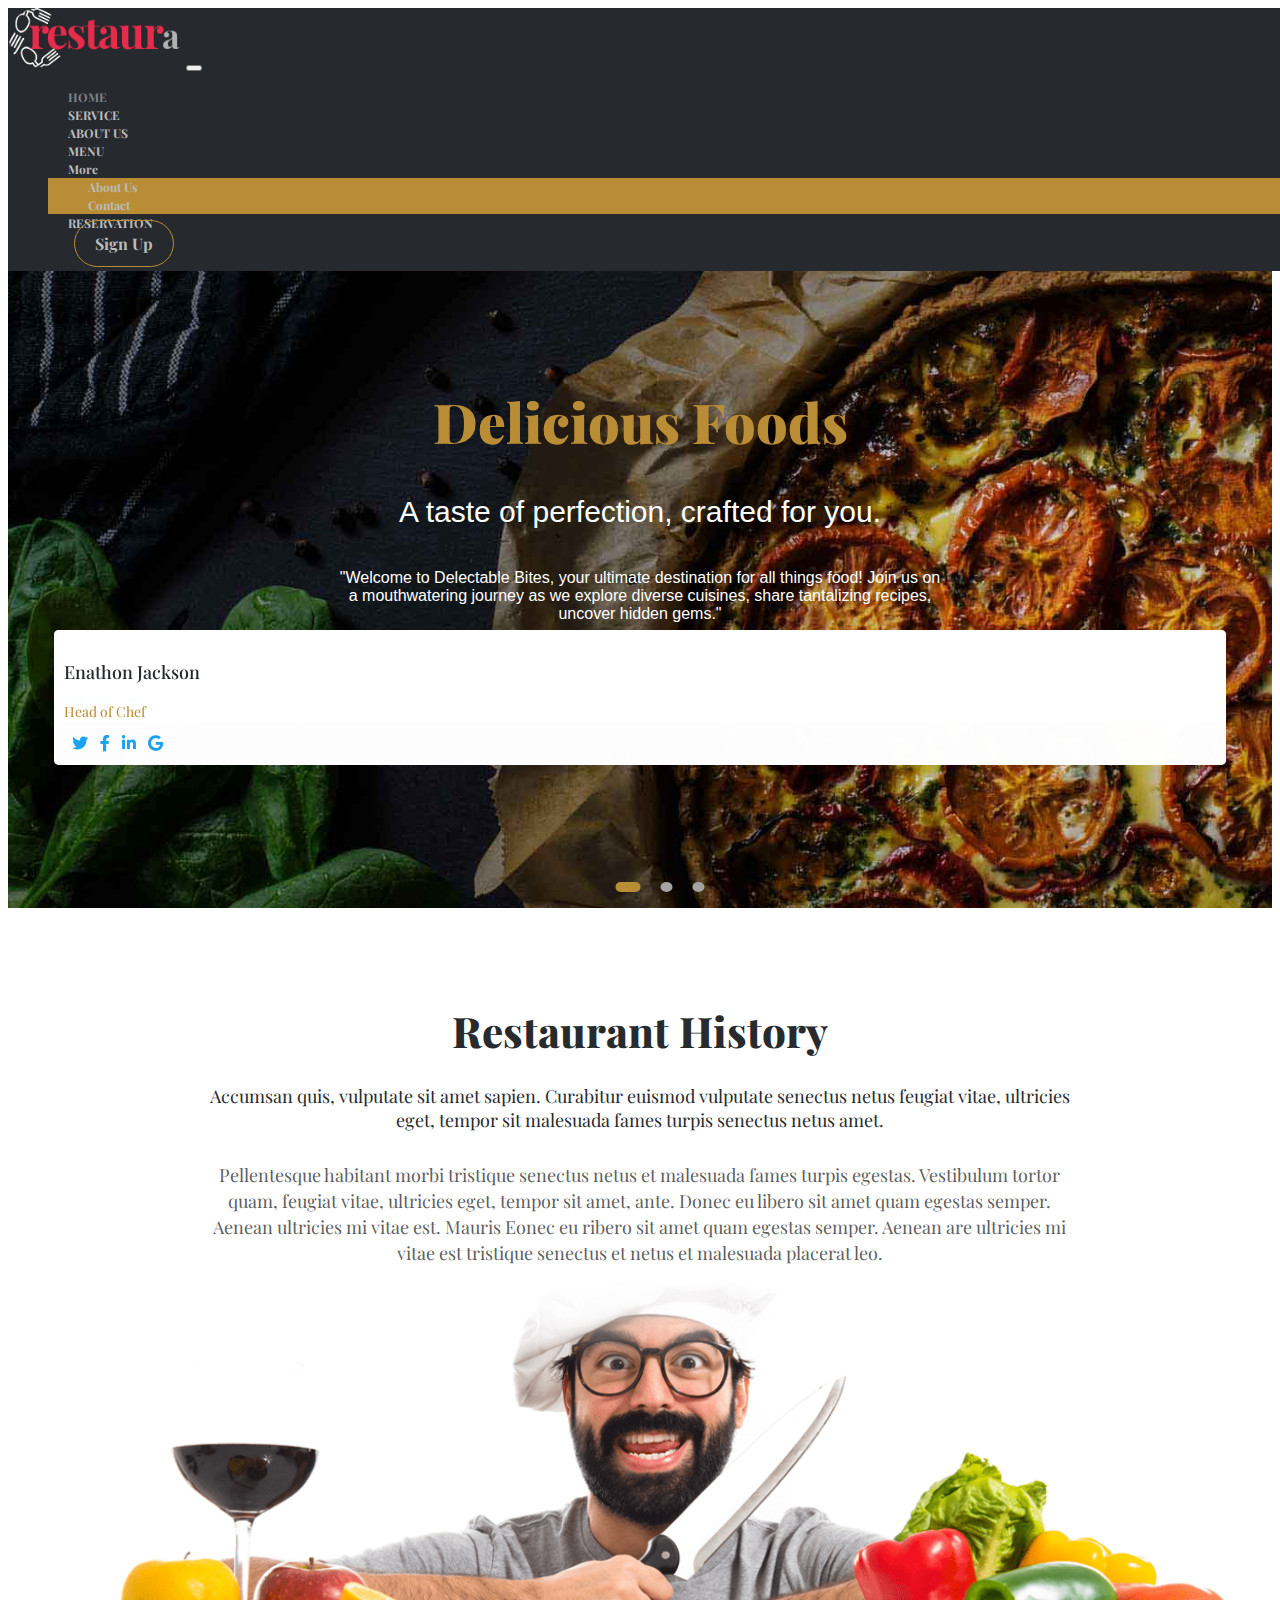
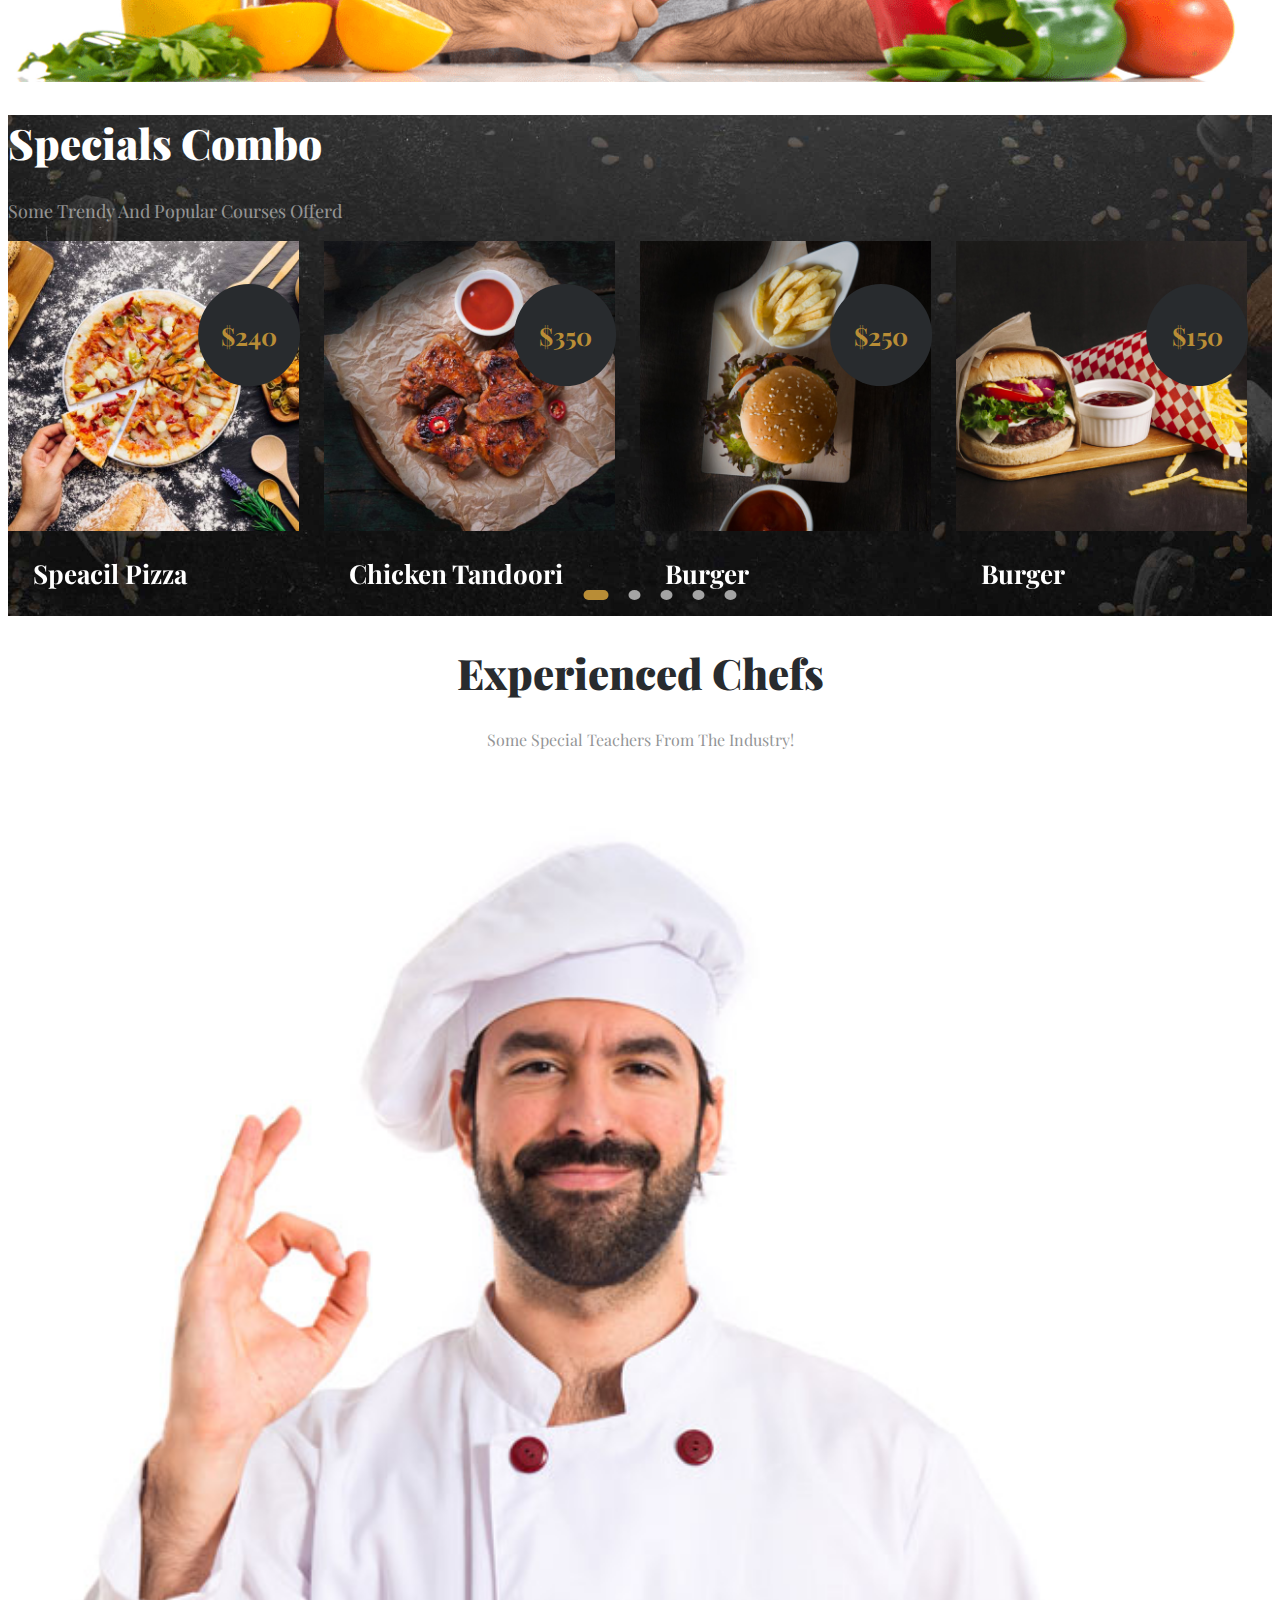
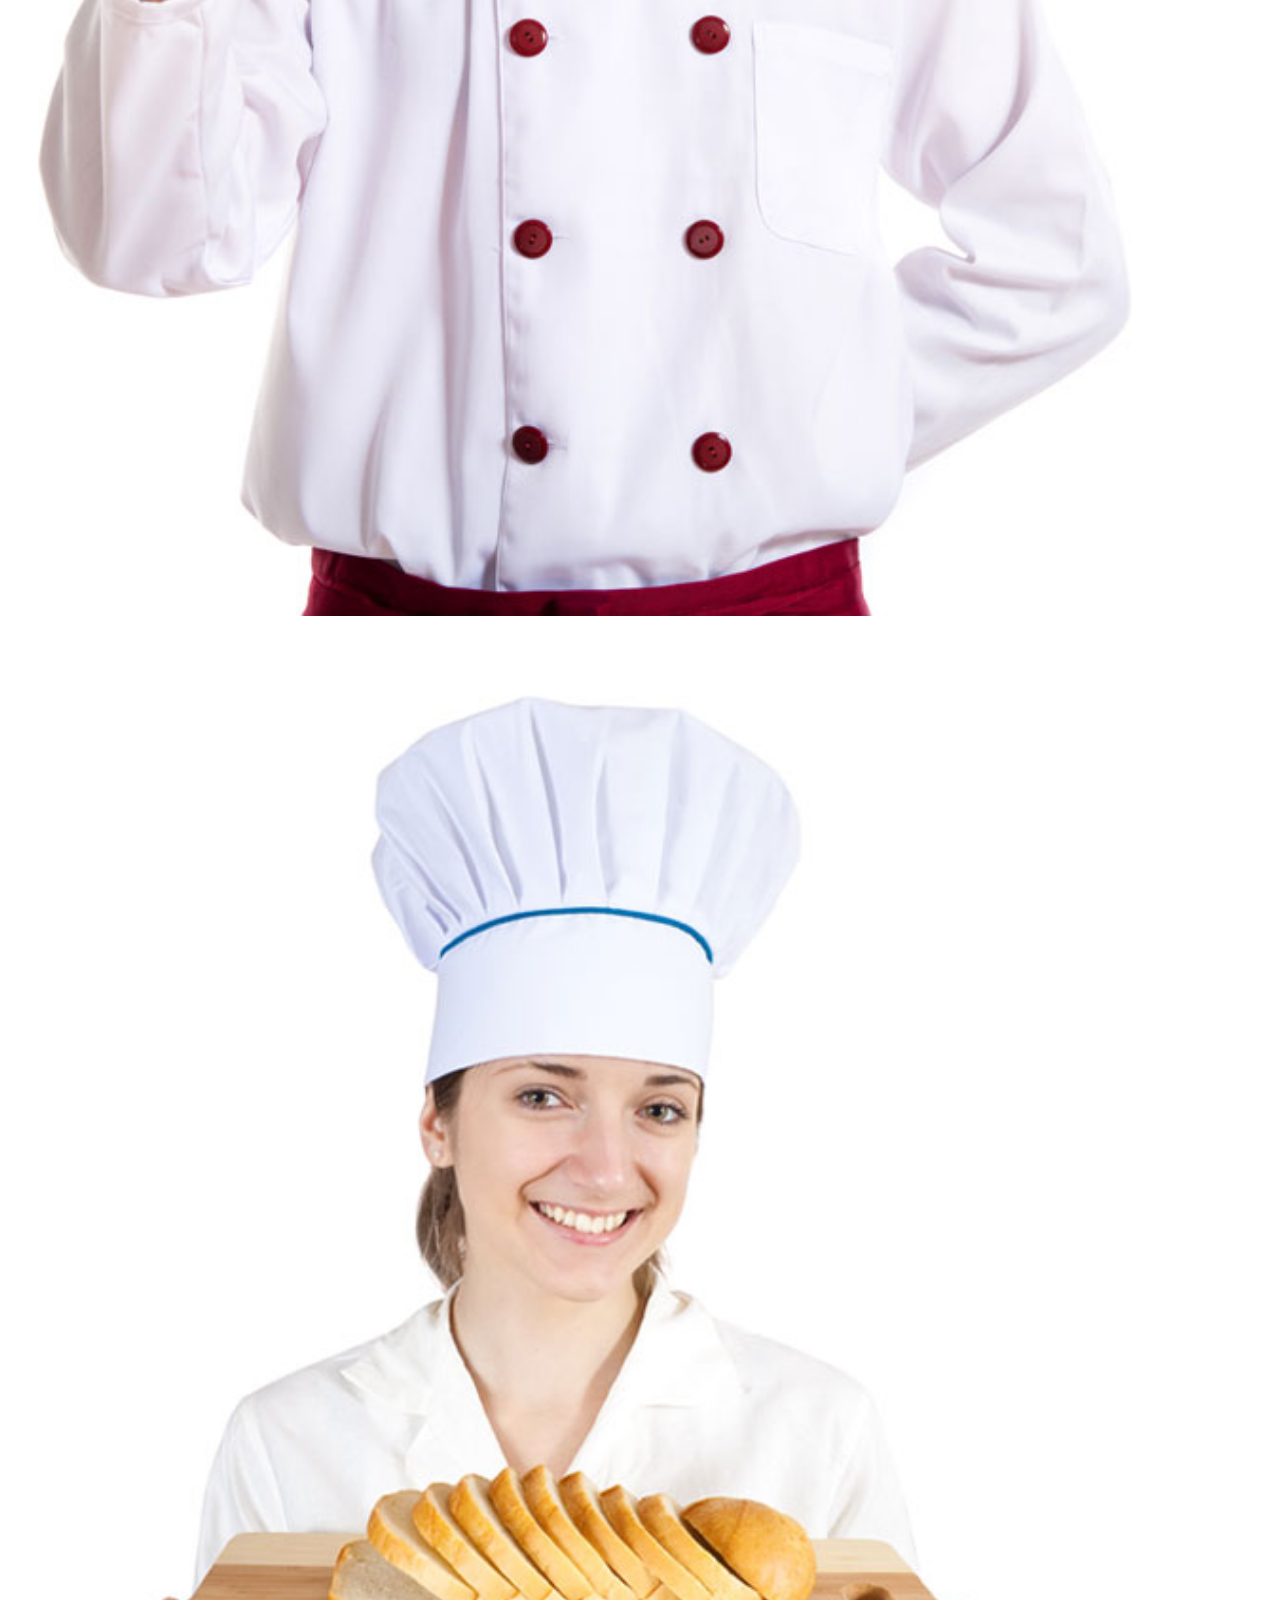
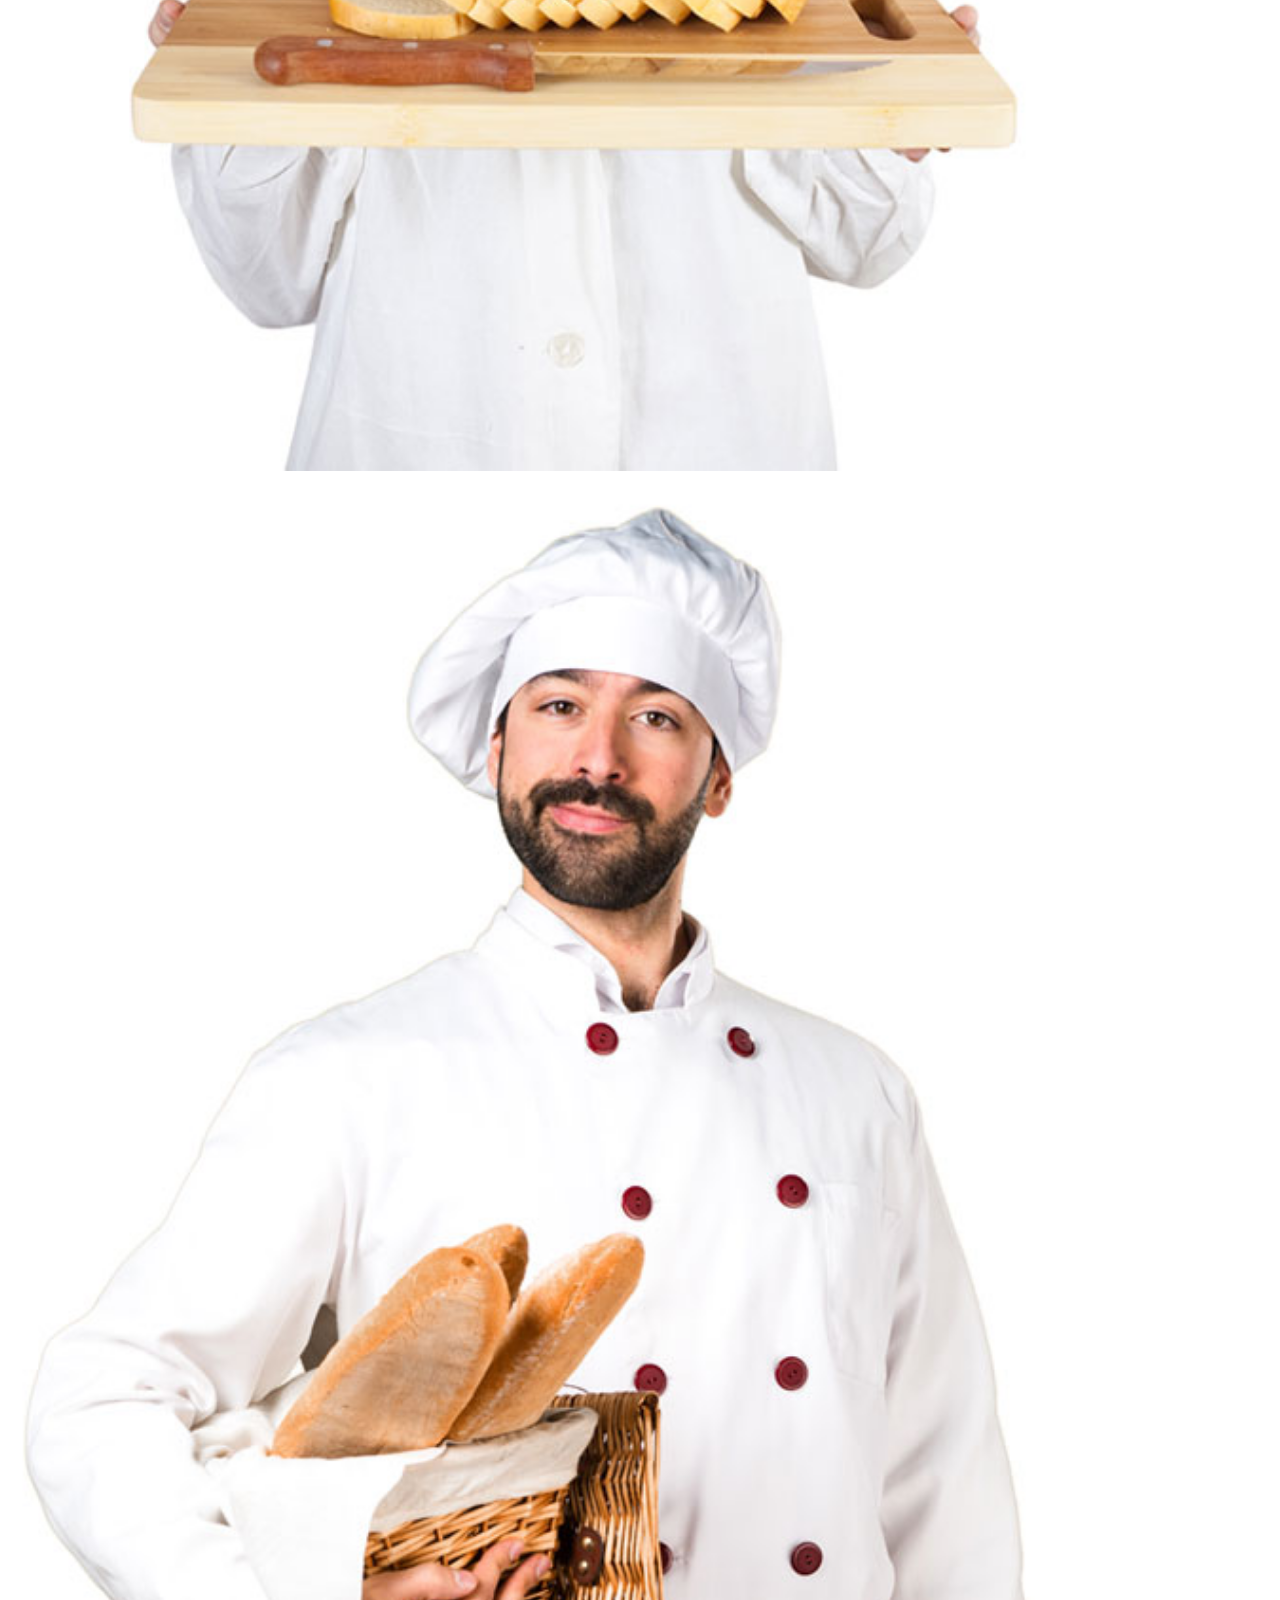
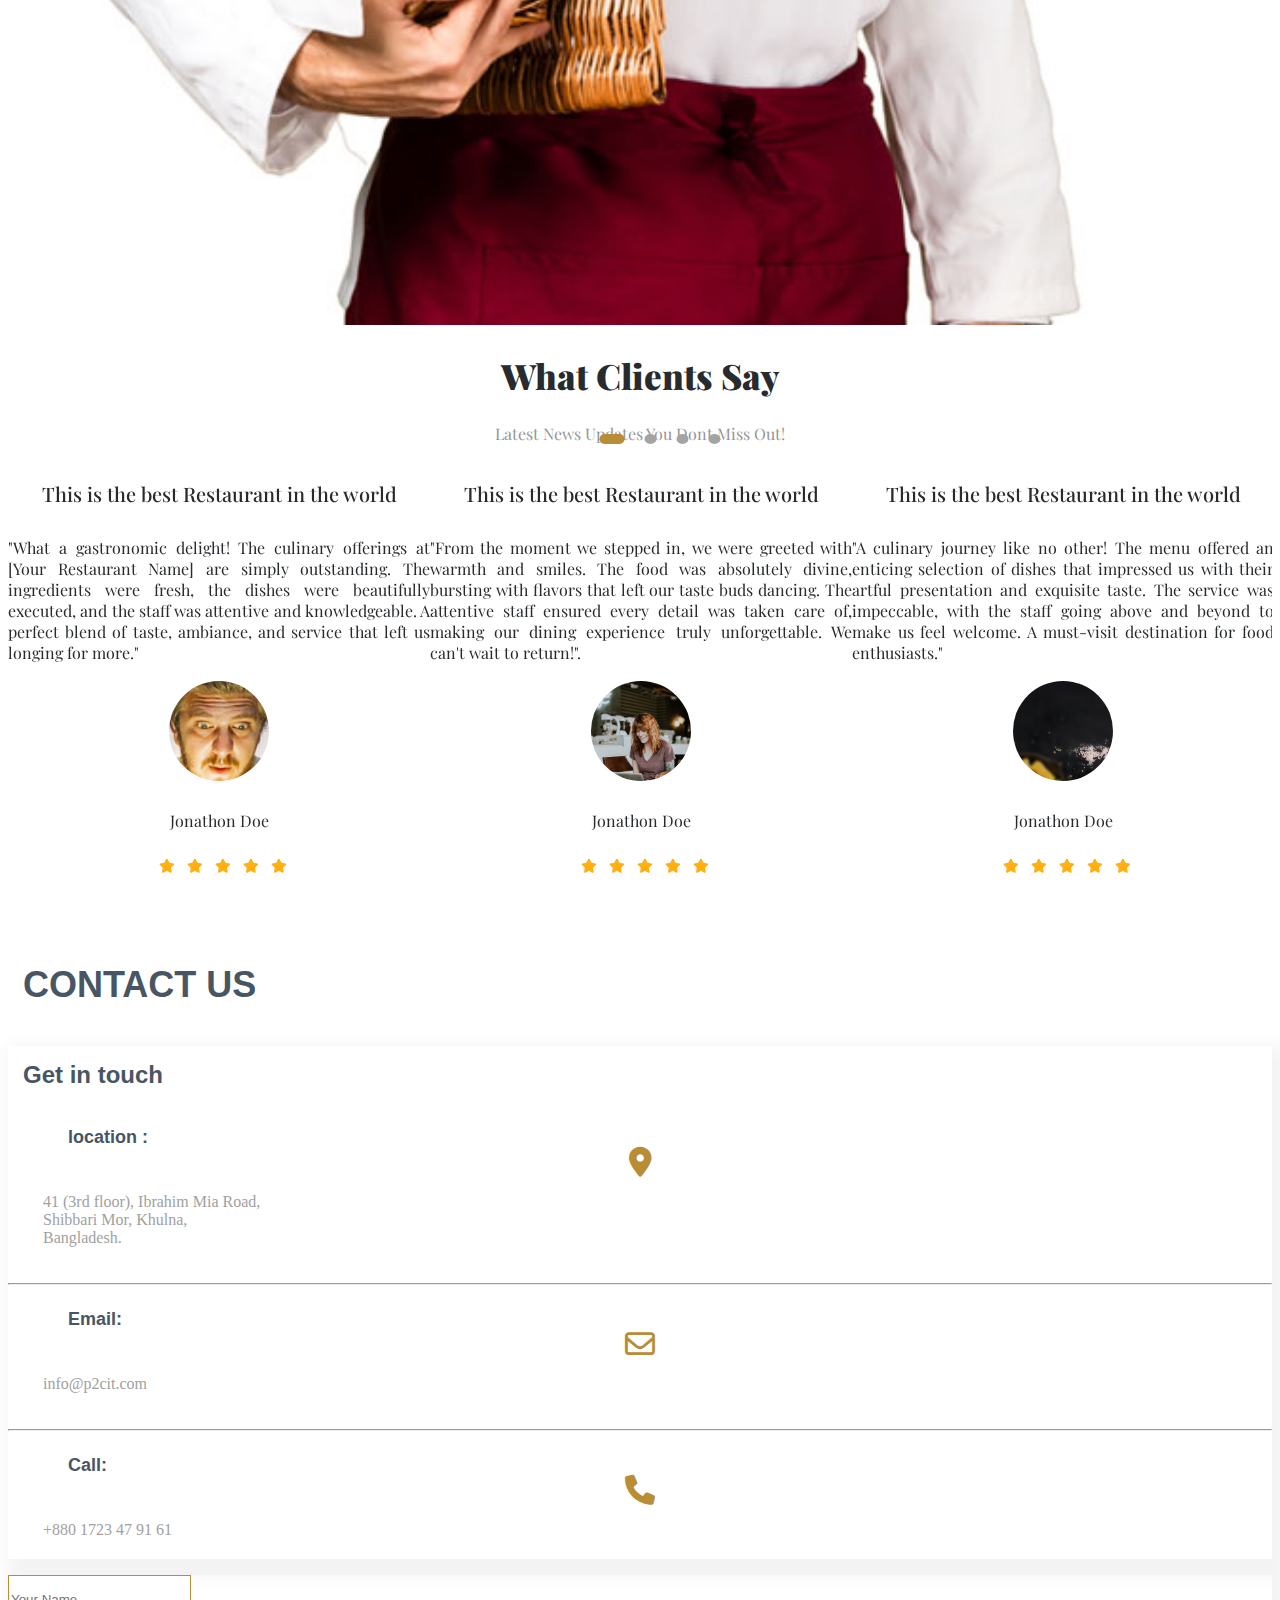
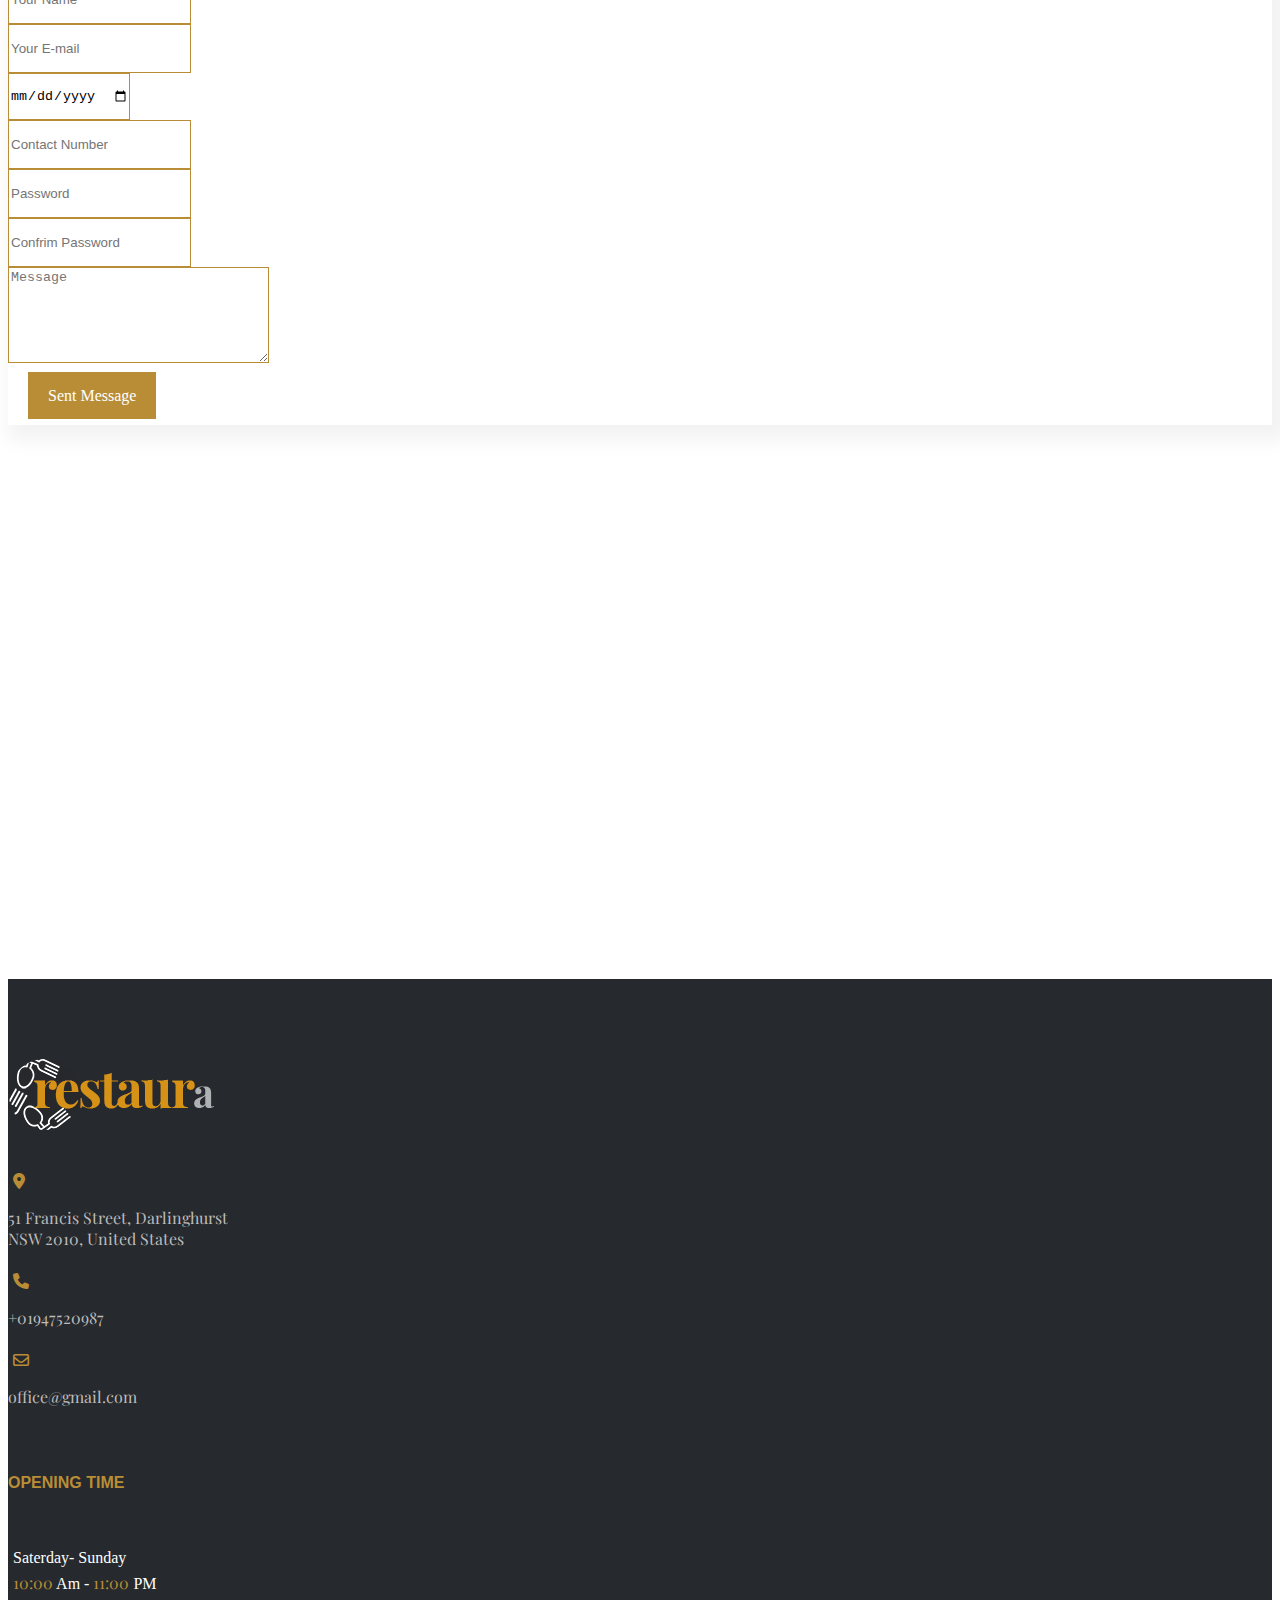
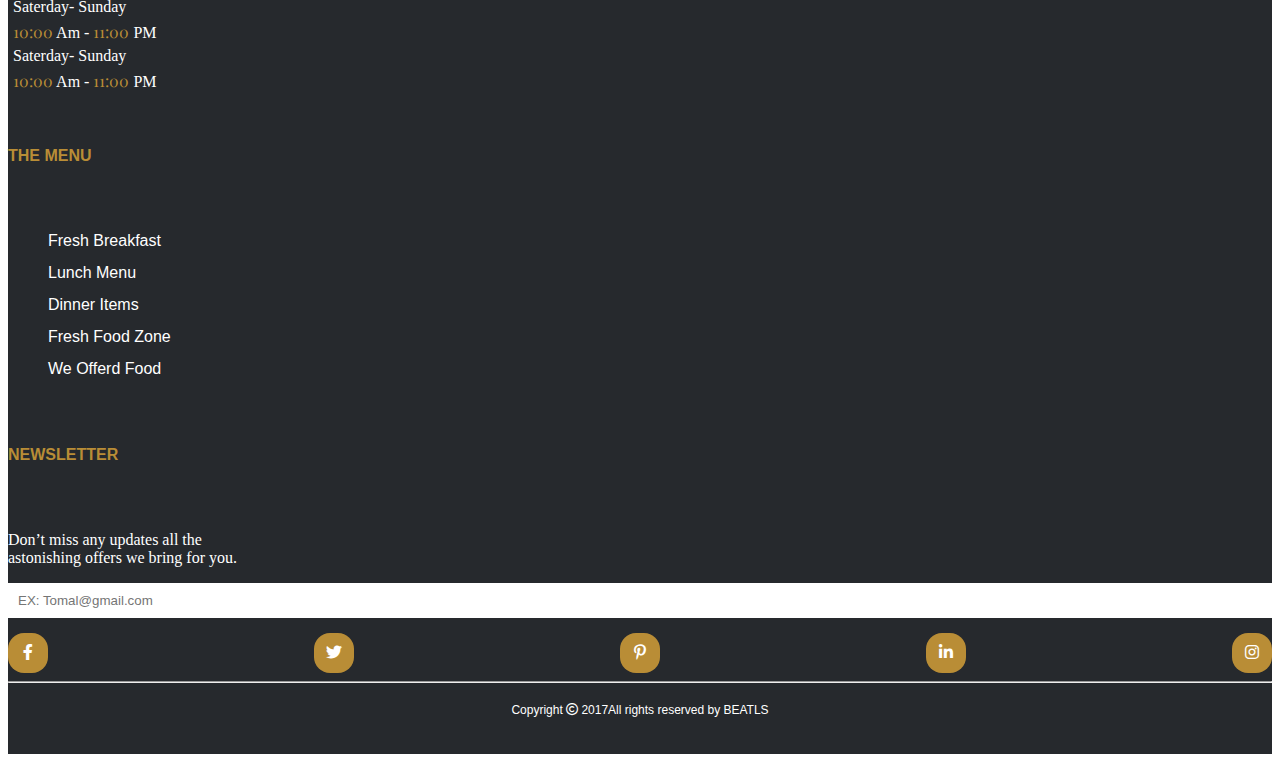
<file: index.html>
<!doctype html>
<html lang="en">
  <head>
    <meta charset="utf-8">
    <meta name="viewport" content="width=device-width, initial-scale=1">
    <title>Home</title>
    <link href="https://cdn.jsdelivr.net/npm/bootstrap@5.3.0-alpha2/dist/css/bootstrap.min.css" rel="stylesheet" integrity="sha384-aFq/bzH65dt+w6FI2ooMVUpc+21e0SRygnTpmBvdBgSdnuTN7QbdgL+OapgHtvPp" crossorigin="anonymous">
    <link rel="stylesheet" type="text/css" href="css/style.css">
	  <link rel="stylesheet" type="text/css" href="css/all.min.css">
	  <link rel="stylesheet" type="text/css" href="css/slick.css">
    <link rel="stylesheet" href="./css/responsive.css">
    <link rel="preconnect" href="https://fonts.googleapis.com">
    <link rel="preconnect" href="https://fonts.gstatic.com" crossorigin>
    <link href="https://fonts.googleapis.com/css2?family=Playfair+Display:ital,wght@0,400;0,500;0,600;0,700;0,800;0,900;1,400;1,500;1,600;1,700;1,800;1,900&display=swap" rel="stylesheet">

  </head>
  <body>
                 
 <!------------------header part Start------------------>
 <section class="header" id="header">
  <nav class="navbar navbar-expand-lg">
    <div class="container">
      <a class="navbar-brand" href="index.html"><img src="images/logo.png" alt="navelogo"></a>
      <button class="navbar-toggler" type="button" data-bs-toggle="collapse" data-bs-target="#navbarSupportedContent" aria-controls="navbarSupportedContent" aria-expanded="false" aria-label="Toggle navigation">
        <span class="navbar-toggler-icon"></span>
      </button>
      <div class="collapse navbar-collapse" id="navbarSupportedContent">
        <ul class="navbar-nav ms-auto mb-2 mb-lg-0">
          <li class="nav-item">
            <a class="nav-link active fw-bold" aria-current="page" href="index.html">HOME</a>
          </li>
          <li class="nav-item">
            <a class="nav-link" href="./service.html">SERVICE</a>
          </li>
          <li class="nav-item">
            <a class="nav-link" href="#restaurant_history ">ABOUT US</a>
          </li>
          <li class="nav-item">
            <a class="nav-link" href="./menu.html">MENU</a>
          </li>
          <li class="nav-item dropdown">
            <a class="nav-link dropdown-toggle" href="#" role="button" data-bs-toggle="dropdown" aria-expanded="false">
              More
            </a>
            <div class="drop-down">
              <ul class="dropdown-menu">
                <li><a class="dropdown-item" href="#">About Us</a></li>
                <li><a class="dropdown-item" href="form-1.html">Contact</a></li>
              </ul>
            </div>
          </li>
          <li class="nav-item">
            <a class="nav-link" href="resrevation-table.html">RESERVATION</a>
          </li>
          <div class="sing-up">
          <li class="nav-item">
            <button  class="nav-link"> <a href="form-1.html">Sign Up</a></button>
          </li>
          </div>
        </ul>
      </div>
    </div>
  </nav>
</section>
<!------------------header part End------------------>                           



<!------------------Banner part Start------------------>
<section id="banner_section">
  <div class="banner_item">
  <div class="banner">
    <div class="banner_photo">
      <img src="./images/banner-1.jpg" alt="">
    </div>
    <div class="banner-contant">
      <h1>Delicious Foods</h1>
      <h3>A taste of perfection, crafted for you.</h3>
      <p>"Welcome to Delectable Bites, your ultimate destination for all things food! Join us on a mouthwatering journey as we explore diverse cuisines, share tantalizing recipes, uncover hidden gems."</p>
      <a href="./resrevation-table.html">RESERVATION</a>
    </div>
  </div>
  <div class="banner">
    <div class="banner_photo">
      <img src="./images/banner-1.jpg" alt="">
    </div>
    <div class="banner-contant">
      <h1>Delicious Foods</h1>
      <h3>Enjoy Our Delicious Meal.</h3>
      <p>A restaurant is a place where people go to enjoy a meal, typically with friends, family, or colleagues.</p>
      <a href="./resrevation-table.html">RESERVATION</a>
    </div>
  </div>
  <div class="banner">
    <div class="banner-contant">
      <h1>Delicious Foods</h1>
      <h3>A taste of perfection, crafted for you.</h3>
      <p>Lorem ipsum, dolor sit amet consectetur adipisicing elit. Dolores numquam, laborum veritatis cum provident labore magnam doloribus asperiores itaque alias sed expedita quia officia.</p>
      <a href="./resrevation-table.html">RESERVATION</a>
    </div>
    <div class="banner_photo">
      <img src="./images/banner-1.jpg" alt="">
    </div>
    
  </div>
</div>
</section>  
<!------------------Banner part End------------------>  

<!---------------Restaurant History Part Start--------------->  
<section id="restaurant_history">
<div class="container">
  <div class="row">
    <div class="col-lg-12">
      <div class="title">
       <h1> Restaurant History</h1>
      </div>
    </div>
    <div class="col-lg-12">
     <div class="contant">
      <p>Accumsan quis, vulputate sit amet sapien. Curabitur euismod vulputate senectus netus feugiat vitae, ultricies eget, tempor sit malesuada fames turpis senectus netus amet.</p>
      <h6>
        Pellentesque habitant morbi tristique senectus netus et malesuada fames turpis egestas. Vestibulum tortor quam, feugiat vitae, ultricies eget, tempor sit amet, ante. Donec eu libero sit amet quam egestas semper. Aenean ultricies mi vitae est. Mauris Eonec eu ribero sit amet quam egestas semper. Aenean are ultricies mi vitae est tristique senectus et netus et malesuada placerat leo.
      </h6>
     </div>
    </div>
    <div class="col-lg-12">
      <div class="shape">
        <img src="./images/about-bottom.png" alt="">
      </div>
    </div>
  </div>
</div>
</section>
<!------------------Restaurant History Part End------------------> 


<!------------------Specials Combo Part End------------------>  
 <section id="specials_combo">
  <div class="container">
      <div class="row">
        <div class="col-lg-12 text-center p-5" id="specials_combo_title">
          <h1>Specials Combo</h1>
          <p>Some Trendy And Popular Courses Offerd</p>
        </div>
      </div>  
        <div class="row">
          <div class="combo">
          <div class="col-lg-3 col-md-6 pb-5">
            <div class="card" style="width:92%">
              <div class="special_combo_item">
                <div class="image">
                  <div class="prise">
                    <h3>$240</h3>
                  </div>
                  <div id="Zoom_In">
                    <img src="./images/speacial1.jpg" alt="speacial1.jpg" >
                  </div>
                </div>
                <div class="combo_title_bottom text-center">
                  <a href="#">Speacil Pizza</a>
                </div>
              </div>
            </div>
          </div>        
          <div class="col-lg-3 col-md-6 pb-5">
            <div class="card" style="width:92%">
              <div class="special_combo_item">
                <div class="image">
                  <div class="prise">
                    <h3>$350</h3>
                  </div>
                  <div id="Zoom_In">
                    <img src="./images/speacial2.jpg" alt="speacial2.jpg" >
                  </div>
                </div>
                <div class="combo_title_bottom text-center">
                  <a href="#">Chicken Tandoori</a>
                </div>
              </div>
            </div>
          </div>        
          <div class="col-lg-3 col-md-6 pb-5">
            <div class="card" style="width:92%">
              <div class="special_combo_item">
                <div class="image">
                  <div class="prise">
                    <h3>$250</h3>
                  </div>
                  <div id="Zoom_In">
                    <img src="./images/speacial3.jpg" alt="speacial3.jpg" >
                  </div>
                </div>
                <div class="combo_title_bottom text-center">
                  <a href="#">Burger</a>
                </div>
              </div>
            </div>
          </div>        
          <div class="col-lg-3 col-md-6 pb-5">
            <div class="card" style="width:92%">
              <div class="special_combo_item">
                <div class="image">
                  <div class="prise">
                    <h3>$150</h3>
                  </div>
                  <div id="Zoom_In">
                    <img src="./images/speacial4.jpg" alt="speacial4.jpg" >
                  </div>
                </div>
                <div class="combo_title_bottom text-center">
                  <a href="#">Burger</a>
                </div>
              </div>
            </div>
          </div>        
          <div class="col-lg-3 col-md-6 pb-5">
            <div class="card" style="width:92%">
              <div class="special_combo_item">
                <div class="image">
                  <div class="prise">
                    <h3>$250</h3>
                  </div>
                  <div id="Zoom_In">
                    <img src="./images/speacial5.jpg" alt="speacial5.jpg" >
                  </div>
                </div>
                <div class="combo_title_bottom text-center">
                  <a href="#">Chicken</a>
                </div>
              </div>
            </div>
          </div>                   
          </div>
        </div>        
      </div>
</section>
<!------------------Specials Combo Part End------------------>


<!------------------Our Experienced Chefs Part Start------------------>
<section id="experienced_Chefs" class="experienced_Chefs">
  <div class="container">
    <div class="row py-5">
      <div class="col-lg-12">
        <div class="Chefs_title">
          <h1>Experienced Chefs</h1>
          <p>Some Special Teachers From The Industry!</p>
        </div>
      </div>
    </div>
    <div class="row">
      <div class="col-lg-4 col-md-6 pb-5">
       <div class="card mb-5">
        <div class="experienced_Chefs_image">
          <div id="Zoom_In">
            <img src="./images/team1.jpg" alt="team1.jpg">
          </div>
        </div>
        <div class="Chefs_Contact">
          <h3></h3>
          <p> Head of Chef</p>
          <div class="social_icon">
            <a href=""><i class="fa-brands fa-twitter"></i></a>
            <a href=""><i class="fa-brands fa-facebook-f"></i></i></a>
            <a href=""><i class="fa-brands fa-linkedin-in"></i></i></a>
            <a href=""><i class="fa-brands fa-google"></i></a>
          </div>
        </div>
       </div>
      </div>
      <div class="col-lg-4 col-md-6 pb-5">
       <div class="card mb-5">
        <div class="experienced_Chefs_image">
          <div id="Zoom_In">
            <img src="./images/team2.jpg" alt="team2.jpg">
          </div>
        </div>
        <div class="Chefs_Contact">
          <h3>Enathon Jackson</h3>
          <p> Head of Chef</p>
          <div class="social_icon">
            <a href=""><i class="fa-brands fa-twitter"></i></a>
            <a href=""><i class="fa-brands fa-facebook-f"></i></i></a>
            <a href=""><i class="fa-brands fa-linkedin-in"></i></i></a>
            <a href=""><i class="fa-brands fa-google"></i></a>
          </div>
        </div>
       </div>
      </div>
      <div class="col-lg-4 col-md-6 pb-5">
       <div class="card mb-5">
        <div class="experienced_Chefs_image">
          <div id="Zoom_In">
            <img src="./images/team3.jpg" alt="team3.jpg">
          </div>
        </div>
        <div class="Chefs_Contact">
          <h3>Enathon Jackson</h3>
          <p> Head of Chef</p>
          <div class="social_icon">
            <a href=""><i class="fa-brands fa-twitter"></i></a>
            <a href=""><i class="fa-brands fa-facebook-f"></i></i></a>
            <a href=""><i class="fa-brands fa-linkedin-in"></i></i></a>
            <a href=""><i class="fa-brands fa-google"></i></a>
          </div>
        </div>
       </div>
      </div>
    </div>
  </div>
</section>
<!------------------Our Experienced Chefs Part End------------------>


<!------------------Our Review Part Start------------------>
<section id="review-part" class="review-part">
  <div class="container">
    <div class="row py-5">
      <div class="col-lg-12">
        <div class="review_title">
          <h1>What Clients Say</h1>
          <p>Latest News Updates You Dont Miss Out!</p>
        </div>
      </div>
    </div>
    <div class="row">
      <div class="review_item">
        <div class="col-lg-4 col-md-6 p-3">
          <div class="card p-3" style="width: 100%;">
           <div class="review">
             <h3>This is the best Restaurant in the world</h3>
             <p>"What a gastronomic delight! The culinary offerings at [Your Restaurant Name] are simply outstanding. The ingredients were fresh, the dishes were beautifully executed, and the staff was attentive and knowledgeable. A perfect blend of taste, ambiance, and service that left us longing for more."</p>
             <div class="review_image">
               <img src="./images/review-1.jpg" alt="">
             </div>
             <div class="claint_name">
               <h4>Jonathon Doe</h4>
             </div>
             <div class="rate">
               <a href=""><i class="fa-solid fa-star"></i></a>
               <a href=""><i class="fa-solid fa-star"></i></a>
               <a href=""><i class="fa-solid fa-star"></i></a>
               <a href=""><i class="fa-solid fa-star"></i></a>
               <a href=""><i class="fa-solid fa-star"></i></a>
             </div>
           </div>
          </div>
         </div>
        <div class="col-lg-4 col-md-6 p-3">
         <div class="card p-3" style="width: 100%;">
          <div class="review">
            <h3>This is the best Restaurant in the world</h3>
            <p> "From the moment we stepped in, we were greeted with warmth and smiles. The food was absolutely divine, bursting with flavors that left our taste buds dancing. The attentive staff ensured every detail was taken care of, making our dining experience truly unforgettable. We can't wait to return!".</p>
            <div class="review_image">
              <img src="./images/review-2.jpg" alt="">
            </div>
            <div class="claint_name">
              <h4>Jonathon Doe</h4>
            </div>
            <div class="rate">
              <a href=""><i class="fa-solid fa-star"></i></a>
              <a href=""><i class="fa-solid fa-star"></i></a>
              <a href=""><i class="fa-solid fa-star"></i></a>
              <a href=""><i class="fa-solid fa-star"></i></a>
              <a href=""><i class="fa-solid fa-star"></i></a>
            </div>
          </div>
         </div>
        </div>
        <div class="col-lg-4 col-md-6 p-3">
          <div class="card p-3" style="width: 100%;">
           <div class="review">
             <h3>This is the best Restaurant in the world</h3>
             <p>"A culinary journey like no other! The menu offered an enticing selection of dishes that impressed us with their artful presentation and exquisite taste. The service was impeccable, with the staff going above and beyond to make us feel welcome. A must-visit destination for food enthusiasts."</p>
             <div class="review_image">
               <img src="./images/footer-bg.jpg" alt="">
             </div>
             <div class="claint_name">
               <h4>Jonathon Doe</h4>
             </div>
             <div class="rate">
               <a href=""><i class="fa-solid fa-star"></i></a>
               <a href=""><i class="fa-solid fa-star"></i></a>
               <a href=""><i class="fa-solid fa-star"></i></a>
               <a href=""><i class="fa-solid fa-star"></i></a>
               <a href=""><i class="fa-solid fa-star"></i></a>
             </div>
           </div>
          </div>
         </div>
         <div class="col-lg-4 col-md-6 p-3">
          <div class="card p-3" style="width: 100%;">
           <div class="review">
             <h3>This is the best Restaurant in the world</h3>
             <p>"We stumbled upon a true gem! The menu showcased a creative fusion of flavors, and each dish we tried was a masterpiece. The staff's passion for food was evident in their exceptional service. An enchanting ambiance and impeccable attention to detail made it an evening to remember."</p>
             <div class="review_image">
               <img src="./images/review-1.jpg" alt="">
             </div>
             <div class="claint_name">
               <h4>Jonathon Doe</h4>
             </div>
             <div class="rate">
               <a href=""><i class="fa-solid fa-star"></i></a>
               <a href=""><i class="fa-solid fa-star"></i></a>
               <a href=""><i class="fa-solid fa-star"></i></a>
               <a href=""><i class="fa-solid fa-star"></i></a>
               <a href=""><i class="fa-solid fa-star"></i></a>
             </div>
           </div>
          </div>
         </div>
      </div>
    </div>
  </div>
</section>
<!------------------Our Review Part End------------------>

<!----------------------Contact Part Start--------------->
<section id="contact_part">
  <div class="container">
    <div class="row">
      <div class="col-lg-12">
        <h1 class="text-center">CONTACT US</h1>
      </div>
      <div class="col-lg-4 col-md-6">
       <div class="location">
        <div class="card p-4">
          <h2>Get in touch</h2>
          <h4>location :</h4>
         <div class="info-item d-flex">
          <i class="fa-sharp fa-solid fa-location-dot"></i>
          <div>
            <p>41 (3rd floor), Ibrahim Mia Road,<br> Shibbari Mor, Khulna,<br> Bangladesh.</p>
            <hr>
          </div>
        </div>
        <h4>Email:</h4>
        <div class="info-item d-flex">
          <i class="fa-regular fa-envelope"></i>
         <div>
           <p>info@p2cit.com</p>
           <hr>
         </div>
       </div>
       <h4>Call:</h4>
       <div class="info-item d-flex">
        <i class="fa-solid fa-phone"></i>
        <div>
          <p>+880 1723 47 91 61</p>
        </div>
      </div>
        </div>
       </div>
      </div>
      <div class="col-lg-8 col-md-6">
        <div class="card p-4">
          <form class="row g-3">
            <div class="col-md-6">
              <input type="name" class="form-control" id="inputEmail4" placeholder="Your Name">
            </div>
            <div class="col-md-6">
              <input type="email" class="form-control" id="inputEmail4" placeholder="Your E-mail">
            </div>
            <div class="col-md-6">
              <input type="date" class="form-control" id="inputEmail4" placeholder="Order Date">
            </div>
            <div class="col-md-6">
              <input type="number" class="form-control" id="inputEmail4" placeholder="Contact Number">
            </div>
            <div class="col-md-6">
              <input type="password" class="form-control" id="inputEmail4" placeholder="Password">
            </div>
            <div class="col-md-6">
              <input type="password" class="form-control" id="inputEmail4" placeholder="Confrim Password">
            </div>
           <div class="message">
            <div class="col-12">
              <textarea name="" id="" cols="30" rows="6" class="form-control" placeholder="Message"></textarea>
            </div>
           </div>
            <div class="col-12 submit_btn">
              <a href="">Sent Message</a>
            </div>
          </form>
        </div>
      </div>
    </div>
  </div>
</section>
<!-----------------------Contact Part End---------------->
<!-- <style>
  input{
   outline: none;
   height: 50px;
   width: 100%;
   border: none;
    margin: 5px 0 10px;
    border-radius: 20px;
    background-color: #fff;
    /* box-shadow: inset 0 2px 6px 0 rgb(9, 9, 9); */
    border: 1px solid #b98d36;
    background: #282b28;
}
/* input:hover{
    outline-color: none;
    background: #f6e2e1;
    border: 1px solid rgba(0,0,0,0.3);
} */
.signup-box {
    max-width: 100%;
    background: #282b28;
    border-radius: 32px;
    padding: 30px;
    box-sizing: border-box;
    text-align: left;
    min-height: 630px;
}
</style>
<div class="row">
  <div class="col-lg-4 m-auto">
    <div class="container">
      <form action="">
        <div class="signup-box">
          <label for="name" style="color: #b98d36;">Name :</label>
         <input type="text">
         <label for="email" style="color: #b98d36;">Email :</label>
         <input type="email">
         <label for="password" style="color: #b98d36;">Password :</label>
         <input type="password">
         <label for="number" style="color: #b98d36;">Phone Number :</label>
         <input type="number">
         <label for="date" style="color: #b98d36;">Date:</label>
         <input type="date">
        </div>
       </form>
    </div>
  </div>
</div> -->
<!------------------Map Part Start------------------>
<section id="map">
  <iframe src="https://www.google.com/maps/embed?pb=!1m18!1m12!1m3!1d3677.461279211565!2d89.55004397408612!3d22.822417423770208!2m3!1f0!2f0!3f0!3m2!1i1024!2i768!4f13.1!3m3!1m2!1s0x39ff911cc5c04a0b%3A0x38aa84a07f8367fc!2sPlan2career!5e0!3m2!1sen!2sbd!4v1684043312055!5m2!1sen!2sbd" width="100%" height="500" style="border:0;" allowfullscreen="" loading="lazy" referrerpolicy="no-referrer-when-downgrade"></iframe>
</section>

<!------------------Map Part Start------------------>


<!------------------Footer Part Start--------------->
<section id="footer_part">
  <div class="container">
    <div class="row">
      <div class="col-lg-3">
       <div class="contant-1">
        <div class="footer-logo">
          <img src="images/logo-footer.png" alt="">
        </div>
        <div class="item d-flex">
          <i class="fa-sharp fa-solid fa-location-dot"></i>
          <p> 51 Francis Street, Darlinghurst<br>
            NSW 2010, United States</p>
        </div>
        <div class="item d-flex">
          <i class="fa-solid fa-phone"></i>
          <p>+01947520987</p>
        </div>
        <div class="item d-flex">
          <i class="fa-regular fa-envelope"></i>
          <p> office@gmail.com</p>
        </div>
       </div>
      </div>
      <div class="col-lg-3">
        <div class="contant-2">
          <div class="footer_title">
            <h4>OPENING TIME</h4>
          </div>
          <div class="time">
            <p>Saterday- Sunday</p>
            <p><span>10:00</span> Am - <span>11:00</span> PM</p>
          </div>
          <div class="time">
            <p>Saterday- Sunday</p>
            <p><span>10:00</span> Am - <span>11:00</span> PM</p>
          </div>
          <div class="time">
            <p>Saterday- Sunday</p>
            <p><span>10:00</span> Am - <span>11:00</span> PM</p>
          </div>
        </div>
      </div>
      <div class="col-lg-3">
        <div class="contant-3">
          <div class="footer_title">
            <h4> THE MENU</h4>
          </div>
          <div class="menu-item">
            <ul>
                <li><a href="">Fresh Breakfast</a></li>
                <li><a href="">Lunch Menu</a></li>
                <li><a href="">Dinner Items</a></li>
                <li><a href="">Fresh Food Zone</a></li>
                <li><a href=""> We Offerd Food</a></li>
            </ul>
          </div>
        </div>
      </div>
      <div class="col-lg-3">
        <div class="contant-4">
          <div class="footer_title">
            <h4>NEWSLETTER</h4>
          </div>
          <p>Don’t miss any updates all the</br> astonishing offers we bring for you.</p>
          <form>
            <input type="email" placeholder="EX: Tomal@gmail.com">
          </form>
          <div class="social_midea_link">
            <a href="https://www.facebook.com/"><i class="fa-brands fa-facebook-f"></i></a>
            <a href="https://twitter.com/?lang=en"><i class="fa-brands fa-twitter"></i></a>
            <a href="https://www.pinterest.com/"><i class="fa-brands fa-pinterest-p"></i></a>
            <a href="https://www.linkedin.com/home?originalSubdomain=bd"><i class="fa-brands fa-linkedin-in"></i></a>
            <a href="https://www.instagram.com/"><i class="fa-brands fa-instagram"></i></a>
          </div>
        </div>
      </div>
      <hr>
      <!-- copyright-part-start -->
      <div class="copyright_part">
        <div class="text">
            <p>Copyright <i class="fa-regular fa-copyright"></i> 2017All rights reserved by BEATLS </p>
        </div>
      </div>
      <!-- copyright-end -->
    </div>
  </div>
</section>
<!------------------Footer Part End------------------>


  <script src="js/jquery-1.12.4.min.js"></script>
  <script src="js/slick.min.js"></script>
  <script src="https://cdn.jsdelivr.net/npm/bootstrap@5.3.0-alpha2/dist/js/bootstrap.bundle.min.js" integrity="sha384-qKXV1j0HvMUeCBQ+QVp7JcfGl760yU08IQ+GpUo5hlbpg51QRiuqHAJz8+BrxE/N" crossorigin="anonymous"></script>
  <script src="js/script.js"></script>
  </body>
</html>
</file>
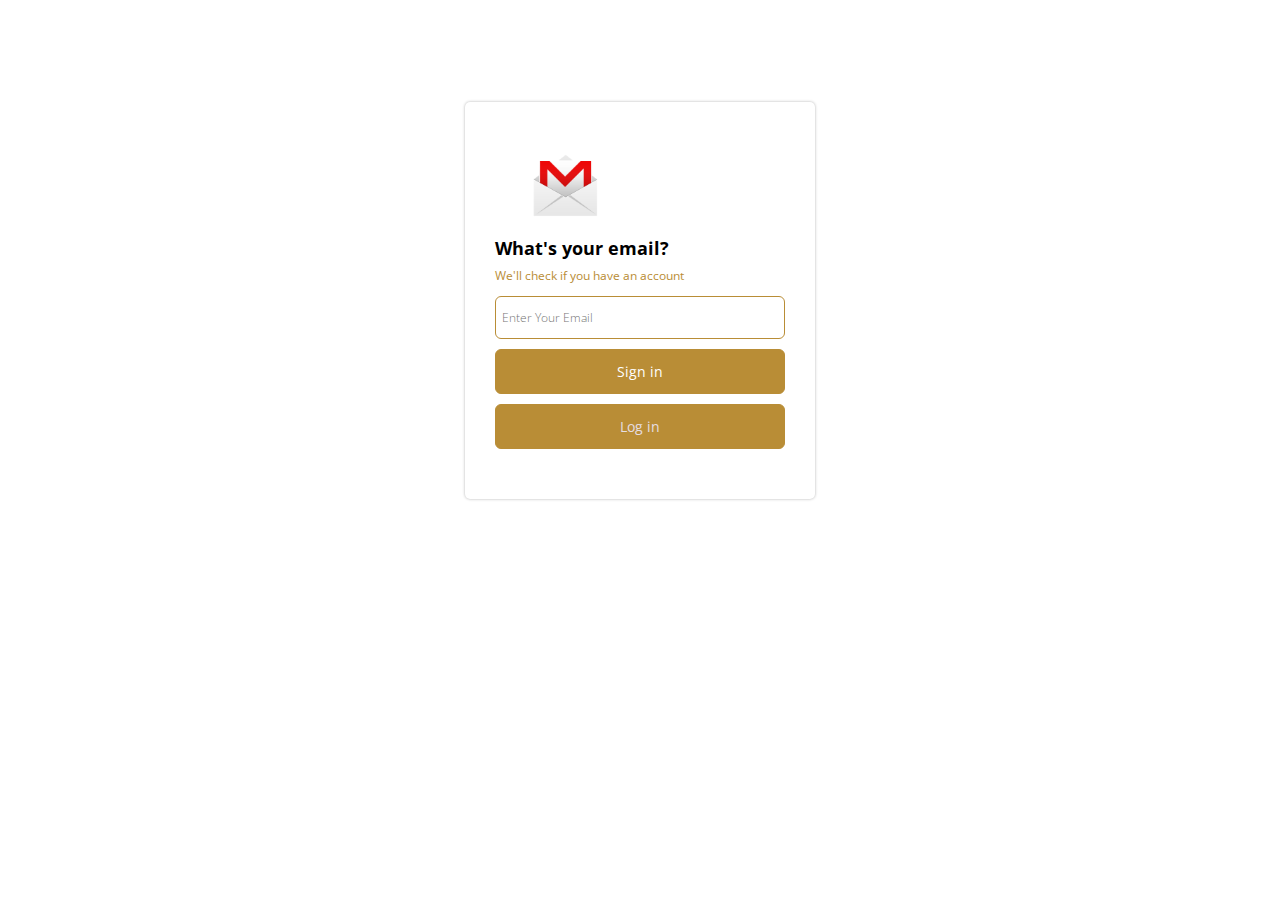
<file: form-1.html>
<!DOCTYPE html>
<html lang="en">
<head>
    <meta charset="UTF-8">
    <meta http-equiv="X-UA-Compatible" content="IE=edge">
    <meta name="viewport" content="width=device-width, initial-scale=1.0">

    <link rel="preconnect" href="https://fonts.googleapis.com">
    <link rel="preconnect" href="https://fonts.gstatic.com" crossorigin>
    <link href="https://fonts.googleapis.com/css2?family=Oleo+Script:wght@400;700&family=Open+Sans:ital,wght@0,300;0,400;0,500;0,600;0,700;0,800;1,300;1,400;1,500;1,600;1,700;1,800&family=Poppins:ital,wght@0,400;0,500;0,700;1,300;1,400;1,500;1,600&display=swap" rel="stylesheet">

   
    <link rel="stylesheet" href="css/form-1.css">
    <title>Registration from</title>
</head>
<body>
       <div class="sign-up-now">
            <img src="images/form-1.png" alt="images.png">
            <h2>What's your email?</h2>
            <p>We'll check if you have an account</p>
            <form>
               <input type="email" name="email" placeholder="Enter Your Email" id="email"> 
               <div class="sign-in"> 
                    <a href="form-2.html">Sign in</a>
                </div>
                 <div class="log-in">
                    <a href="form-3.html">Log in</a>
                 </div>
            </form>
        </div>
</body>
</html>
</file>
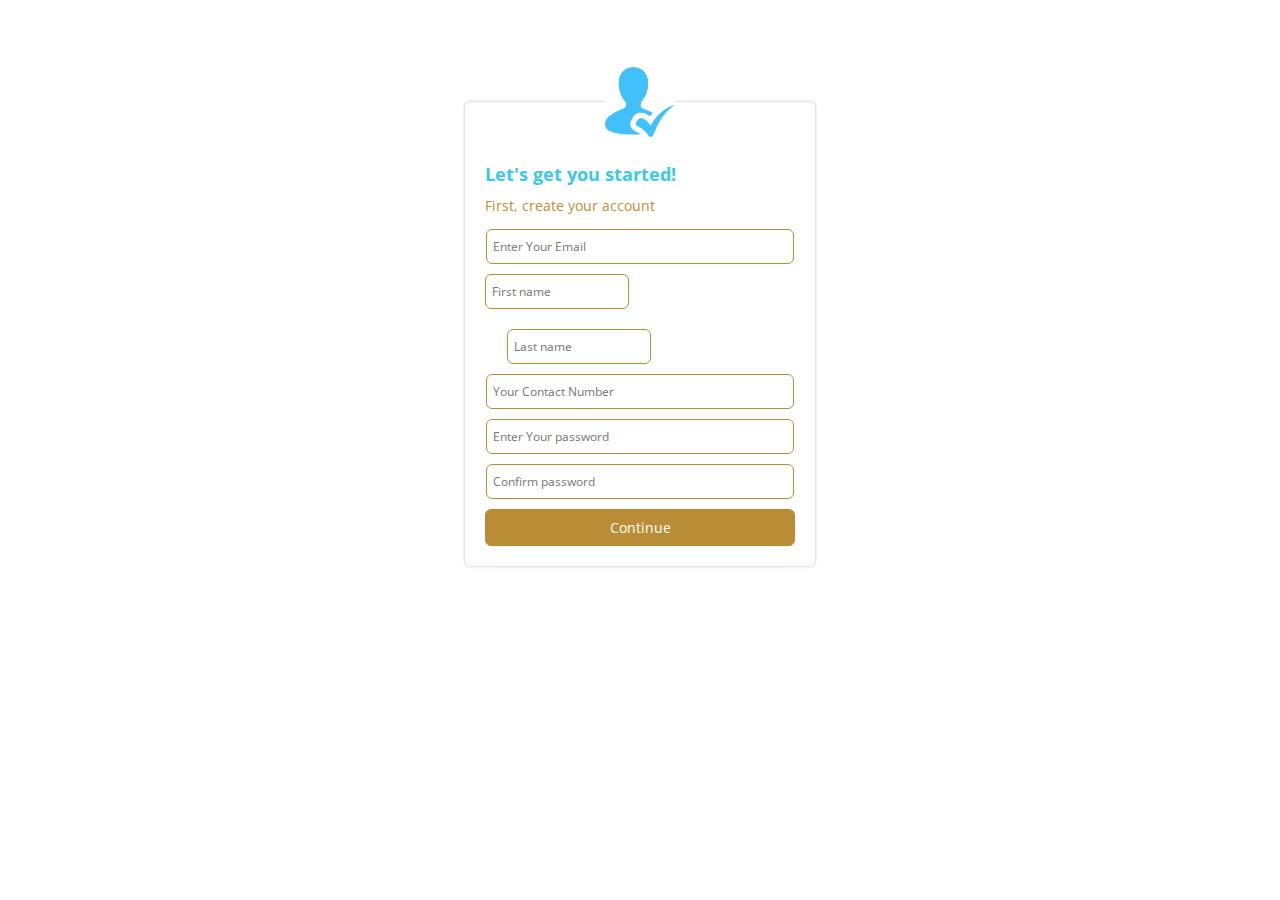
<file: form-2.html>
<!DOCTYPE html>
<html lang="en">
<head>
    <meta charset="UTF-8">
    <meta http-equiv="X-UA-Compatible" content="IE=edge">
    <meta name="viewport" content="width=device-width, initial-scale=1.0">

    <link rel="preconnect" href="https://fonts.googleapis.com">
    <link rel="preconnect" href="https://fonts.gstatic.com" crossorigin>
    <link href="https://fonts.googleapis.com/css2?family=Oleo+Script:wght@400;700&family=Open+Sans:ital,wght@0,300;0,400;0,500;0,600;0,700;0,800;1,300;1,400;1,500;1,600;1,700;1,800&family=Poppins:ital,wght@0,400;0,500;0,700;1,300;1,400;1,500;1,600&display=swap" rel="stylesheet">

   
    <link rel="stylesheet" href="css/form-2.css">
    <title>Sign up Now</title>
</head>
<body>
        <div class="sign-up-Now">
            <img src="images/form-2.png" alt="images.png">
            <h2>Let's get you started!</h2>
            <p>First, create your account</p>
            <form>
               <input type="email" name="email" placeholder="Enter Your Email" id="email"> 
               <div class="name">
                    <div class="first-name">
                        <input type="name" name="name" placeholder="First name" class="name">
                    </div>
                     <div class="last-name">
                        <input type="name" name="name" placeholder="Last name" class="name">
                    </div>
                     <div class="clr"></div>
               </div>
               <div class="number">
                    <input type="number" name="number" placeholder="Your Contact Number" class="number" >
                </div>
                <div class="password">
                    <input type="password" name="password" placeholder="Enter Your password" class="password" >
                </div>

                <div class="confirm-password">
                    <input type="password" name="password" placeholder="Confirm password" class="password" >
                </div>
                <a href="index2.html">Continue</a>
            </form>
        </div>
</body>
</html>
</file>
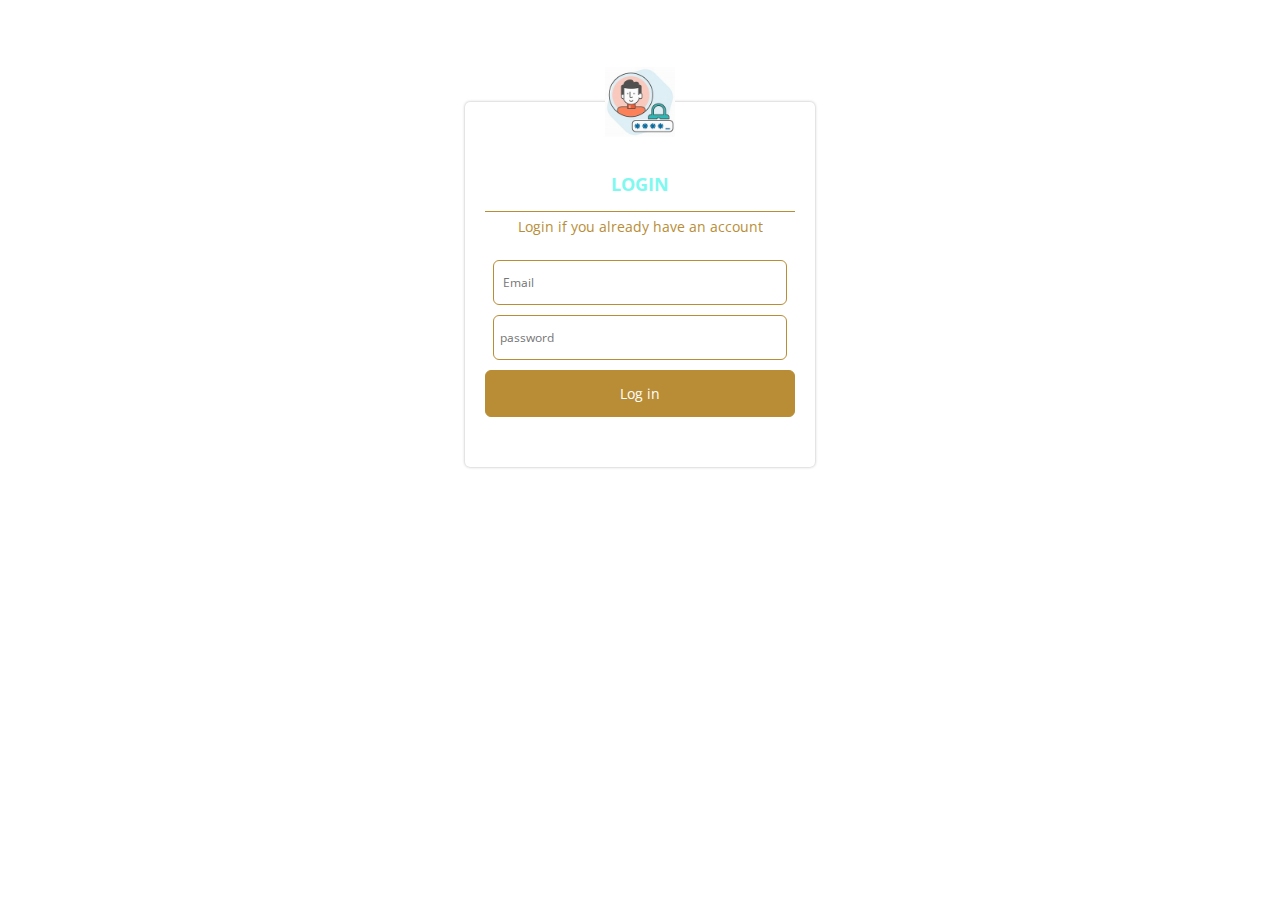
<file: form-3.html>
<!DOCTYPE html>
<html lang="en">
<head>
    <meta charset="UTF-8">
    <meta http-equiv="X-UA-Compatible" content="IE=edge">
    <meta name="viewport" content="width=device-width, initial-scale=1.0">

    <link rel="preconnect" href="https://fonts.googleapis.com">
    <link rel="preconnect" href="https://fonts.gstatic.com" crossorigin>
    <link href="https://fonts.googleapis.com/css2?family=Oleo+Script:wght@400;700&family=Open+Sans:ital,wght@0,300;0,400;0,500;0,600;0,700;0,800;1,300;1,400;1,500;1,600;1,700;1,800&family=Poppins:ital,wght@0,400;0,500;0,700;1,300;1,400;1,500;1,600&display=swap" rel="stylesheet">

   
    <link rel="stylesheet" href="css/form-3.css">
    <title>Registration from</title>
</head>
<body>
       <div class="sign-up-now">
            <img src="images/login.jpg" alt="login.jpg">
            <h2>LOGIN</h2>
            <div class="line"></div>
            <p>Login if you already have an account </p>
            <form>
               <input type="email" name="email" placeholder=" Email" id="email">
                <input type="password" name="password" placeholder="password" id="password">  
                <a href="#">Log in</a>
            </form>
        </div>
</body>
</html>
</file>
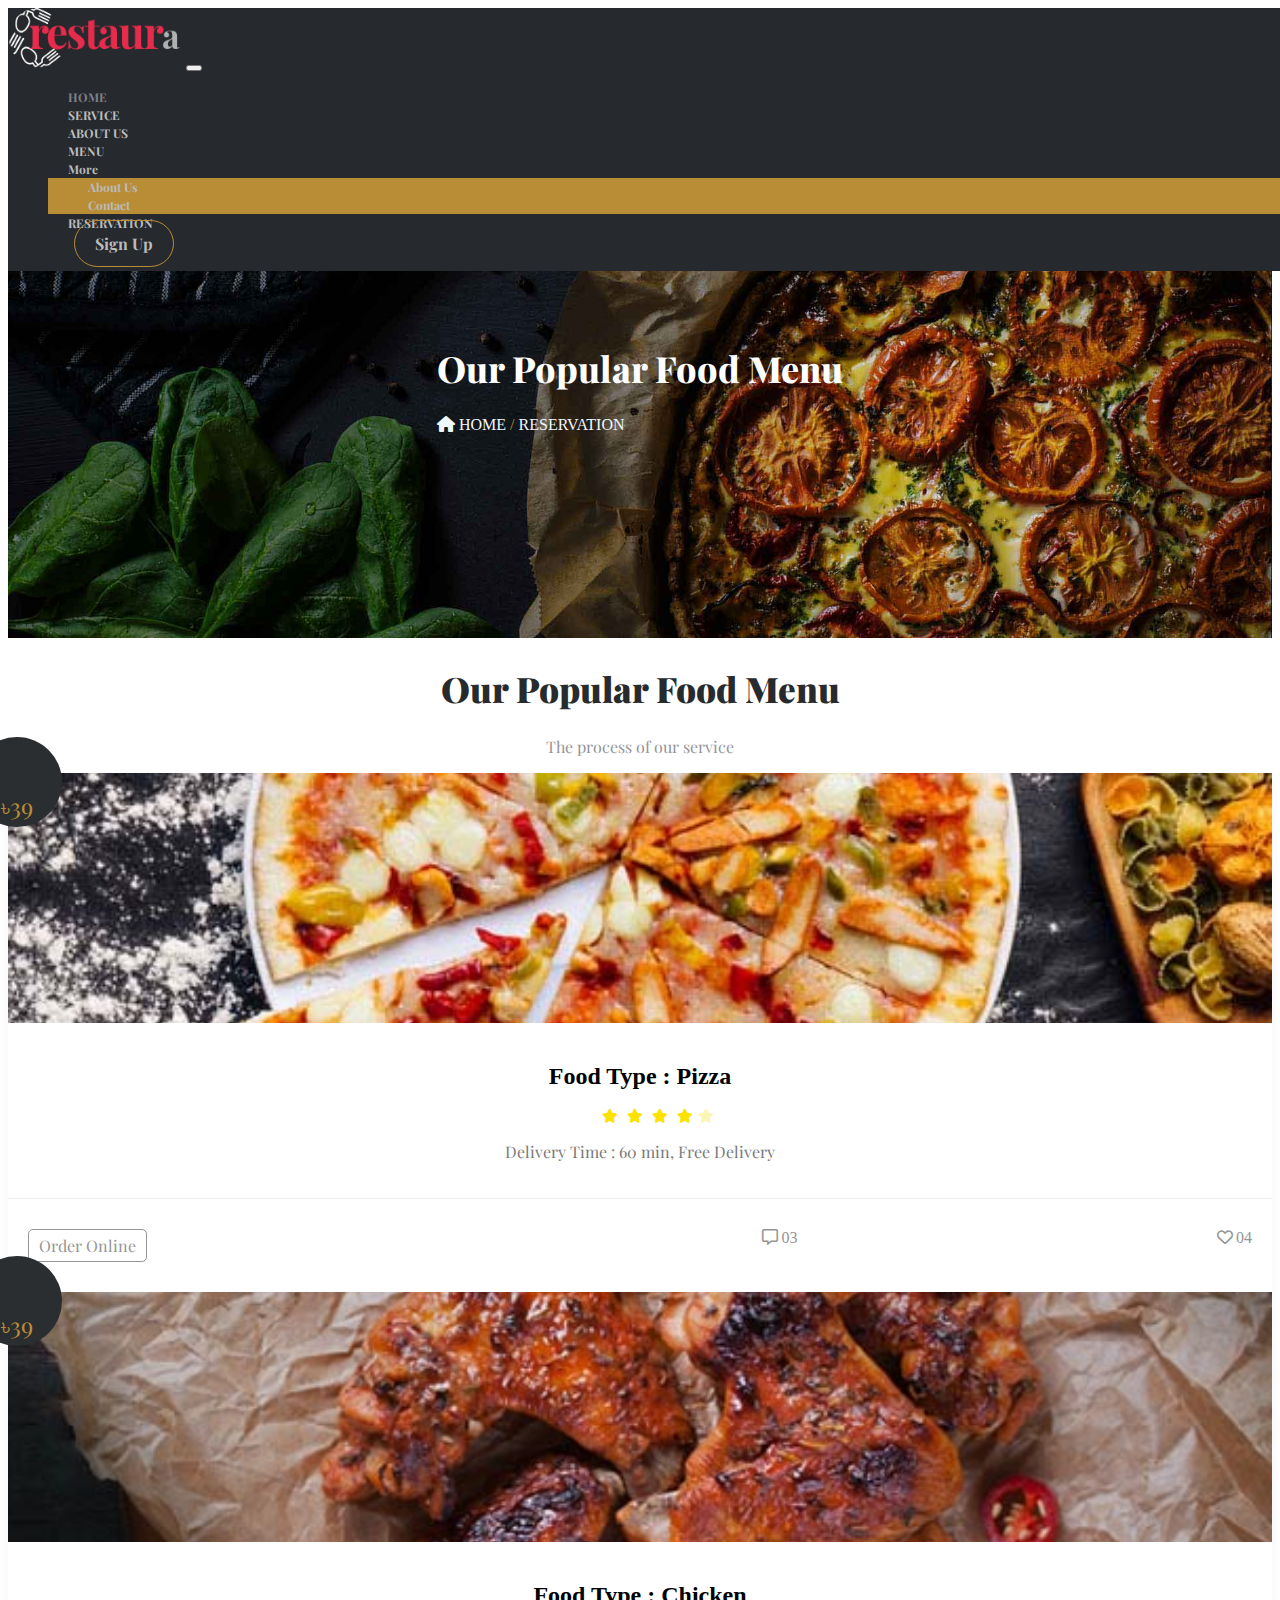
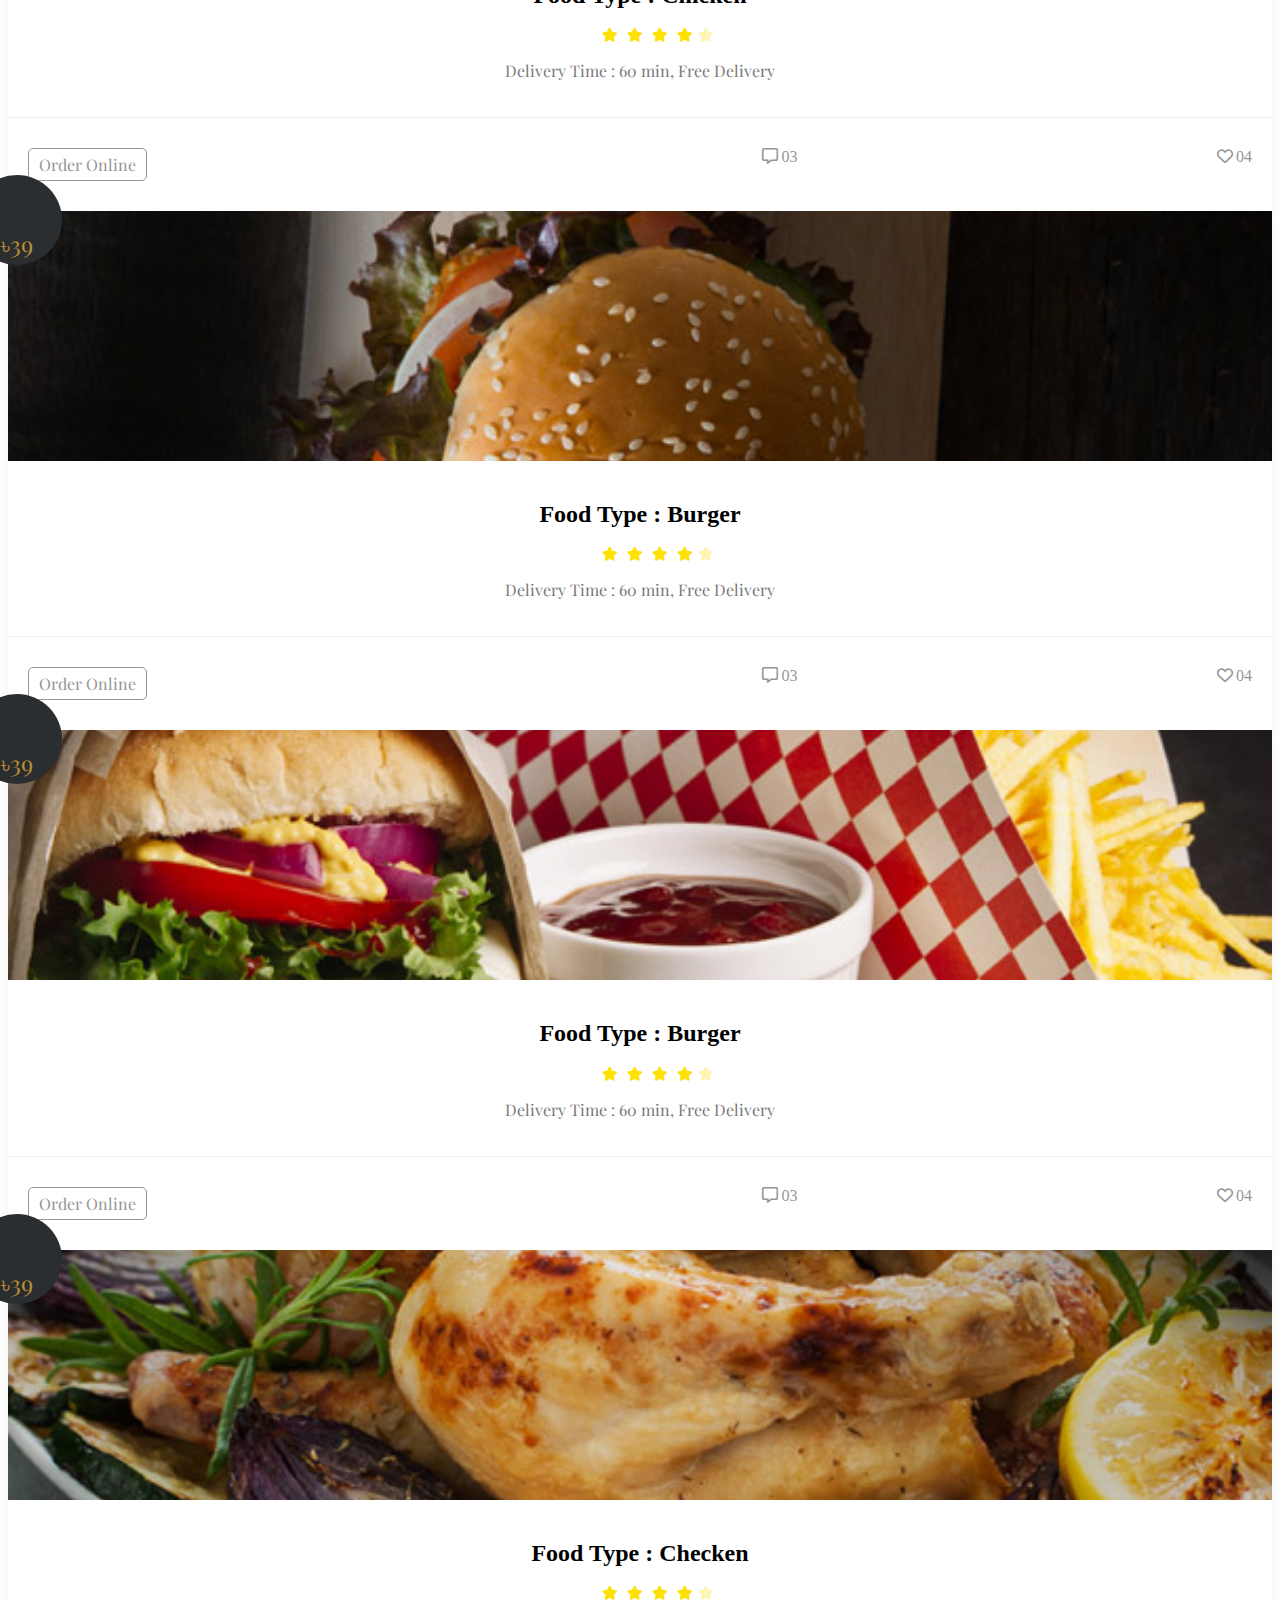
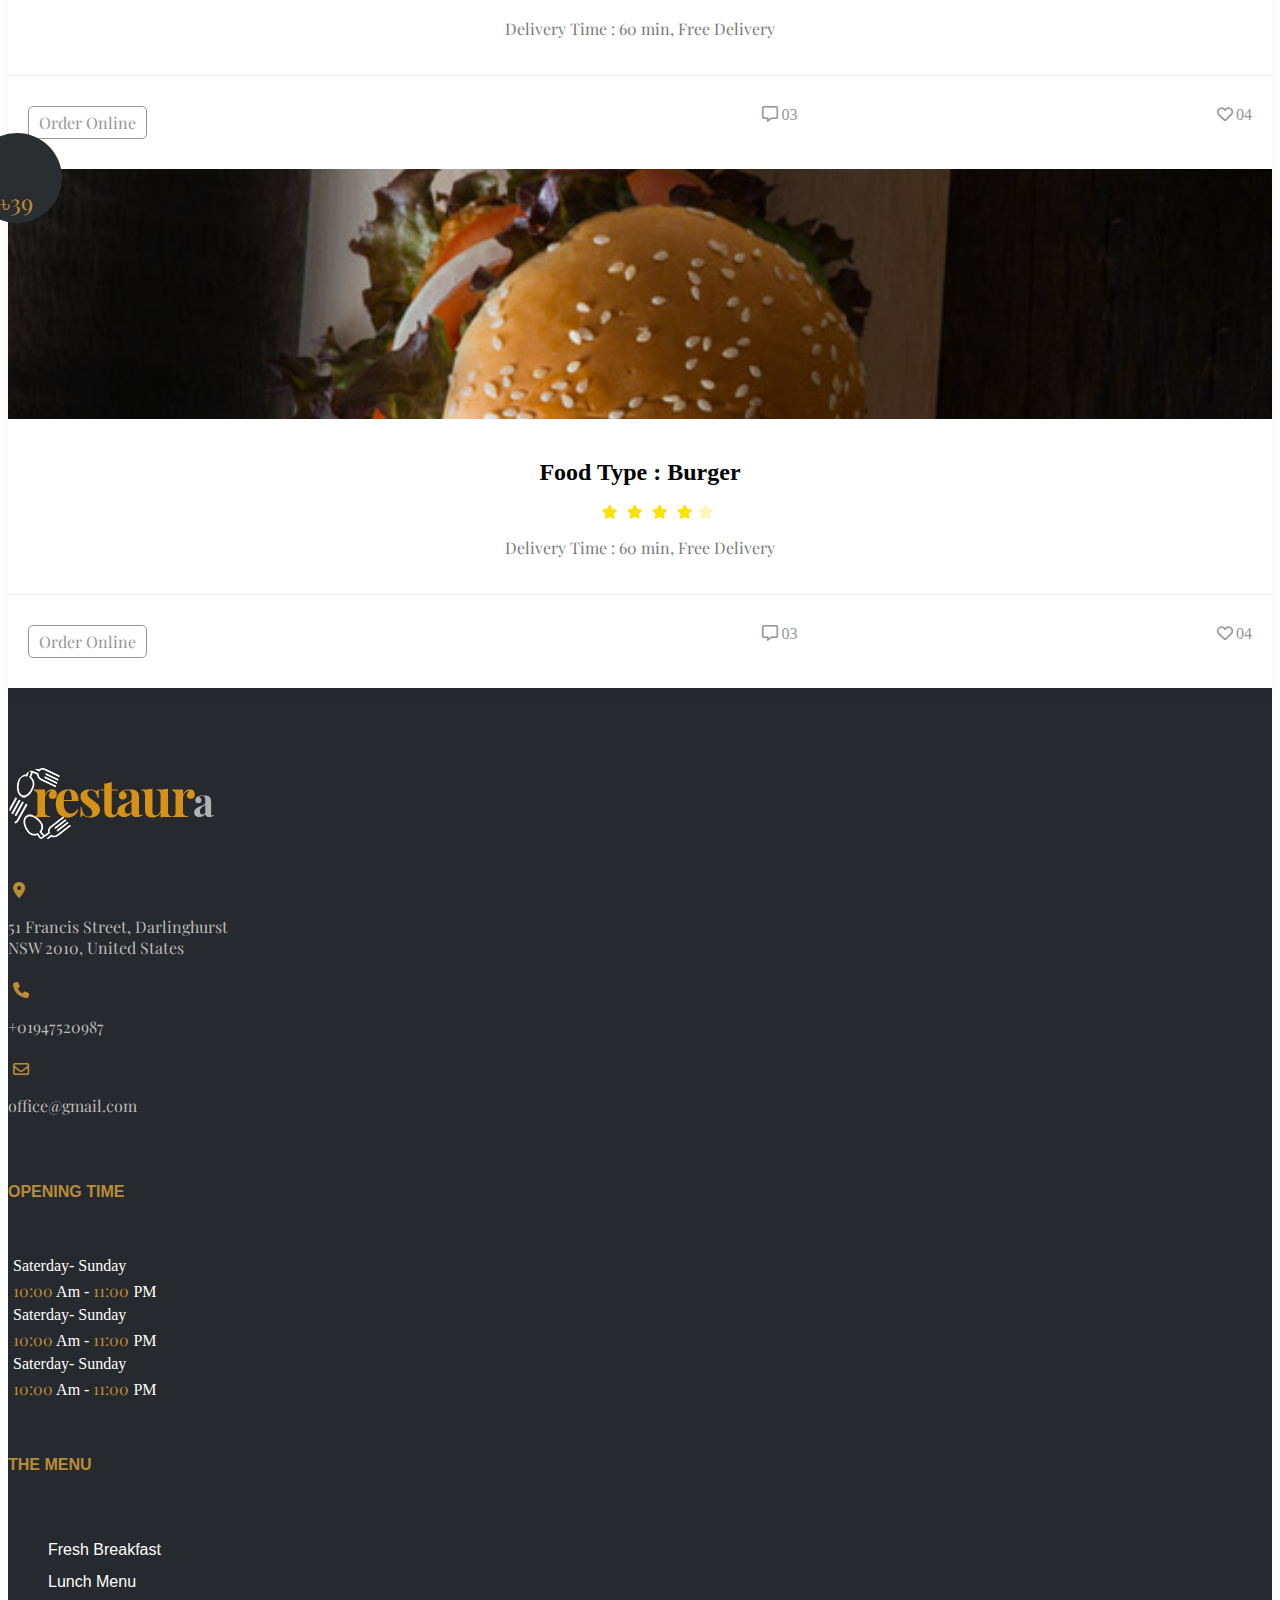
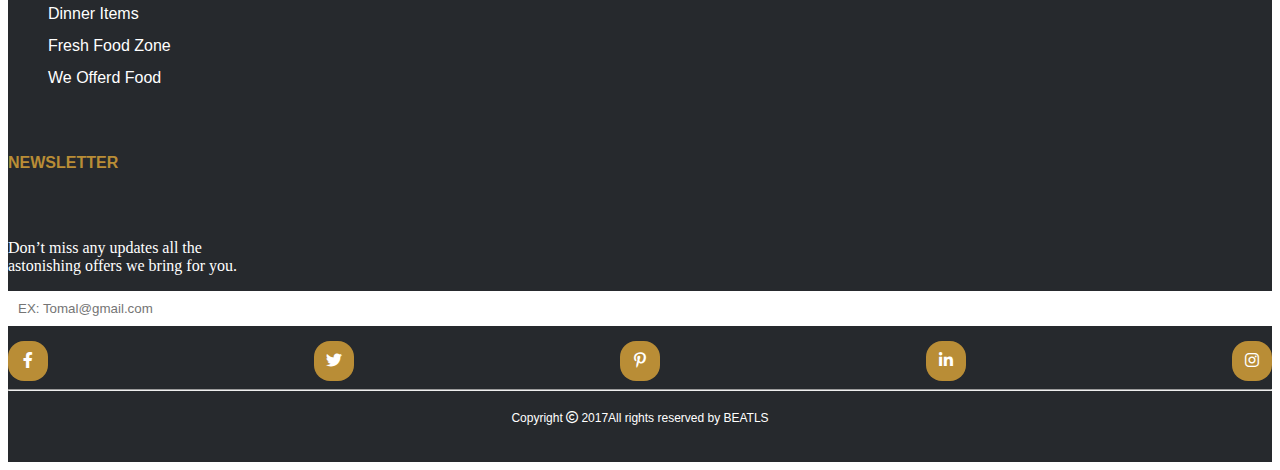
<file: menu.html>
<!doctype html>
<html lang="en">
  <head>
    <meta charset="utf-8">
    <meta name="viewport" content="width=device-width, initial-scale=1">
    <title>Menu</title>
    <link href="https://cdn.jsdelivr.net/npm/bootstrap@5.3.0-alpha2/dist/css/bootstrap.min.css" rel="stylesheet" integrity="sha384-aFq/bzH65dt+w6FI2ooMVUpc+21e0SRygnTpmBvdBgSdnuTN7QbdgL+OapgHtvPp" crossorigin="anonymous">
    <link rel="stylesheet" type="text/css" href="css/menu.css">
	  <link rel="stylesheet" type="text/css" href="css/all.min.css">
	  <link rel="stylesheet" type="text/css" href="css/slick.css">

    <!-- fonts -->
    <link rel="preconnect" href="https://fonts.googleapis.com">
    <link rel="preconnect" href="https://fonts.gstatic.com" crossorigin>
    <link href="https://fonts.googleapis.com/css2?family=Playfair+Display:ital,wght@0,400;0,500;0,600;0,700;0,800;0,900;1,400;1,500;1,600;1,700;1,800;1,900&display=swap" rel="stylesheet">

  </head>
  <body>
                 
 <!------------------header part Start------------------>
 <section class="header" id="header">
  <nav class="navbar navbar-expand-lg">
    <div class="container">
      <a class="navbar-brand" href="index.html"><img src="images/logo.png" alt="navelogo"></a>
      <button class="navbar-toggler" type="button" data-bs-toggle="collapse" data-bs-target="#navbarSupportedContent" aria-controls="navbarSupportedContent" aria-expanded="false" aria-label="Toggle navigation">
        <span class="navbar-toggler-icon"></span>
      </button>
      <div class="collapse navbar-collapse" id="navbarSupportedContent">
        <ul class="navbar-nav ms-auto mb-2 mb-lg-0">
          <li class="nav-item">
            <a class="nav-link active fw-bold" aria-current="page" href="index.html">HOME</a>
          </li>
          <li class="nav-item">
            <a class="nav-link" href="./service.html">SERVICE</a>
          </li>
          <li class="nav-item">
            <a class="nav-link" href="#restaurant_history ">ABOUT US</a>
          </li>
          <li class="nav-item">
            <a class="nav-link" href="./menu.html">MENU</a>
          </li>
          <li class="nav-item dropdown">
            <a class="nav-link dropdown-toggle" href="#" role="button" data-bs-toggle="dropdown" aria-expanded="false">
              More
            </a>
            <div class="drop-down">
              <ul class="dropdown-menu">
                <li><a class="dropdown-item" href="#">About Us</a></li>
                <li><a class="dropdown-item" href="form-1.html">Contact</a></li>
              </ul>
            </div>
          </li>
          <li class="nav-item">
            <a class="nav-link" href="resrevation-table.html">RESERVATION</a>
          </li>
          <div class="sing-up">
          <li class="nav-item">
            <button  class="nav-link"> <a href="form-1.html">Sign Up</a></button>
          </li>
          </div>
        </ul>
      </div>
    </div>
  </nav>
</section>
<!------------------header part End------------------>

<!------------------Service Banner Start-------------->                           
<section id="service_banner">
    <div class="item">
    <div class="banner">
      <div class="banner_photo">
        <img src="./images/banner-1.jpg" alt="">
      </div>
      <div class="banner-contant">
        <h1>Our Popular Food Menu</h1>
      <p><i class="fa-solid fa-house"></i> HOME <span style="color:#b98d36;">/</span> RESERVATION</p>
      </div>
    </div>
    </div>
  </div>
  </section> 
<!------------------Service Banner Start------------------> 


<!------------------Menu Start------------------>
<section id="popular-food" class="pt-5">
  <div class="container">
    <div class="row pt-5">
      <div class="col-lg-12">
        <div class="popular-food_title text-center">
          <h1>Our Popular Food Menu</h1>
			    <p>The process of our service</p>
        </div>
      </div>
    </div>
    <div class="row py-5">
      <div class="col-lg-4 col-md-6 p-3">
        <div class="card p-4" style="width: 100%;">
          <div class="menu">
            <div class="price"><p>৳39</p></div>
            <div class="big_picture">
              <img src="images/speacial1.jpg">
            </div>
            <div class="details">
              <a href="#"><h1>Food Type : Pizza</h1></a>
              <ul>
                <div class="first">
                  <a href="#"><i class="fa-sharp fa-solid fa-star"></i></a>
                  <a href="#"><i class="fa-sharp fa-solid fa-star"></i></a>
                  <a href="#"><i class="fa-sharp fa-solid fa-star"></i></a>
                  <a href="#"><i class="fa-sharp fa-solid fa-star"></i></a>
                </div>
                <div class="last">
                  <a href="#"><i class="fa-sharp fa-solid fa-star"></i></a>
                </div>
              </ul>
              <p>Delivery Time : 60 min, Free Delivery</p>
            </div>
            <div class="bottom">
              <div class="button">
                <a href="#">Order Online</a>
              </div>
              <div class="icon">
                <a href="#"><i class="fa-regular fa-message"></i>03</a>
                <a href="#"><i class="fa-regular fa-heart"></i>04</a>
              </div>
            </div>
          </div>
        </div>
      </div> 
      <div class="col-lg-4 col-md-6 p-3">
        <div class="card p-4" style="width: 100%;">
          <div class="menu">
            <div class="price"><p>৳39</p></div>
            <div class="big_picture">
              <img src="images/speacial2.jpg">
            </div>
            <div class="details">
              <a href="#"><h1>Food Type : Chicken</h1></a>
              <ul>
                <div class="first">
                  <a href="#"><i class="fa-sharp fa-solid fa-star"></i></a>
                  <a href="#"><i class="fa-sharp fa-solid fa-star"></i></a>
                  <a href="#"><i class="fa-sharp fa-solid fa-star"></i></a>
                  <a href="#"><i class="fa-sharp fa-solid fa-star"></i></a>
                </div>
                <div class="last">
                  <a href="#"><i class="fa-sharp fa-solid fa-star"></i></a>
                </div>
              </ul>
              <p>Delivery Time : 60 min, Free Delivery</p>
            </div>
            <div class="bottom">
              <div class="button">
                <a href="#">Order Online</a>
              </div>
              <div class="icon">
                <a href="#"><i class="fa-regular fa-message"></i>03</a>
                <a href="#"><i class="fa-regular fa-heart"></i>04</a>
              </div>
            </div>
          </div>
        </div>
      </div> 
      <div class="col-lg-4 col-md-6 p-3">
        <div class="card p-4" style="width: 100%;">
          <div class="menu">
            <div class="price"><p>৳39</p></div>
            <div class="big_picture">
              <img src="images/speacial3.jpg">
            </div>
            <div class="details">
              <a href="#"><h1>Food Type : Burger</h1></a>
              <ul>
                <div class="first">
                  <a href="#"><i class="fa-sharp fa-solid fa-star"></i></a>
                  <a href="#"><i class="fa-sharp fa-solid fa-star"></i></a>
                  <a href="#"><i class="fa-sharp fa-solid fa-star"></i></a>
                  <a href="#"><i class="fa-sharp fa-solid fa-star"></i></a>
                </div>
                <div class="last">
                  <a href="#"><i class="fa-sharp fa-solid fa-star"></i></a>
                </div>
              </ul>
              <p>Delivery Time : 60 min, Free Delivery</p>
            </div>
            <div class="bottom">
              <div class="button">
                <a href="#">Order Online</a>
              </div>
              <div class="icon">
                <a href="#"><i class="fa-regular fa-message"></i>03</a>
                <a href="#"><i class="fa-regular fa-heart"></i>04</a>
              </div>
            </div>
          </div>
        </div>
      </div>
      <div class="col-lg-4 col-md-6 p-3">
        <div class="card p-4" style="width: 100%;">
          <div class="menu">
            <div class="price"><p>৳39</p></div>
            <div class="big_picture">
              <img src="images/speacial4.jpg">
            </div>
            <div class="details">
              <a href="#"><h1>Food Type : Burger</h1></a>
              <ul>
                <div class="first">
                  <a href="#"><i class="fa-sharp fa-solid fa-star"></i></a>
                  <a href="#"><i class="fa-sharp fa-solid fa-star"></i></a>
                  <a href="#"><i class="fa-sharp fa-solid fa-star"></i></a>
                  <a href="#"><i class="fa-sharp fa-solid fa-star"></i></a>
                </div>
                <div class="last">
                  <a href="#"><i class="fa-sharp fa-solid fa-star"></i></a>
                </div>
              </ul>
              <p>Delivery Time : 60 min, Free Delivery</p>
            </div>
            <div class="bottom">
              <div class="button">
                <a href="#">Order Online</a>
              </div>
              <div class="icon">
                <a href="#"><i class="fa-regular fa-message"></i>03</a>
                <a href="#"><i class="fa-regular fa-heart"></i>04</a>
              </div>
            </div>
          </div>
        </div>
      </div> 
      <div class="col-lg-4 col-md-6 p-3">
        <div class="card p-4" style="width: 100%;">
          <div class="menu">
            <div class="price"><p>৳39</p></div>
            <div class="big_picture">
              <img src="images/speacial5.jpg">
            </div>
            <div class="details">
              <a href="#"><h1>Food Type : Checken</h1></a>
              <ul>
                <div class="first">
                  <a href="#"><i class="fa-sharp fa-solid fa-star"></i></a>
                  <a href="#"><i class="fa-sharp fa-solid fa-star"></i></a>
                  <a href="#"><i class="fa-sharp fa-solid fa-star"></i></a>
                  <a href="#"><i class="fa-sharp fa-solid fa-star"></i></a>
                </div>
                <div class="last">
                  <a href="#"><i class="fa-sharp fa-solid fa-star"></i></a>
                </div>
              </ul>
              <p>Delivery Time : 60 min, Free Delivery</p>
            </div>
            <div class="bottom">
              <div class="button">
                <a href="#">Order Online</a>
              </div>
              <div class="icon">
                <a href="#"><i class="fa-regular fa-message"></i>03</a>
                <a href="#"><i class="fa-regular fa-heart"></i>04</a>
              </div>
            </div>
          </div>
        </div>
      </div>
      <div class="col-lg-4 col-md-6 p-3">
        <div class="card p-4" style="width: 100%;">
          <div class="menu">
            <div class="price"><p>৳39</p></div>
            <div class="big_picture">
              <img src="images/speacial3.jpg">
            </div>
            <div class="details">
              <a href="#"><h1>Food Type : Burger</h1></a>
              <ul>
                <div class="first">
                  <a href="#"><i class="fa-sharp fa-solid fa-star"></i></a>
                  <a href="#"><i class="fa-sharp fa-solid fa-star"></i></a>
                  <a href="#"><i class="fa-sharp fa-solid fa-star"></i></a>
                  <a href="#"><i class="fa-sharp fa-solid fa-star"></i></a>
                </div>
                <div class="last">
                  <a href="#"><i class="fa-sharp fa-solid fa-star"></i></a>
                </div>
              </ul>
              <p>Delivery Time : 60 min, Free Delivery</p>
            </div>
            <div class="bottom">
              <div class="button">
                <a href="#">Order Online</a>
              </div>
              <div class="icon">
                <a href="#"><i class="fa-regular fa-message"></i>03</a>
                <a href="#"><i class="fa-regular fa-heart"></i>04</a>
              </div>
            </div>
          </div>
        </div>
      </div> 
    </div>
  </div>
</section>
<!------------------Menu End------------------>

<!------------------Footer Part Start------------------>
<section id="footer_part">
  <div class="container">
    <div class="row">
      <div class="col-lg-3">
       <div class="contant-1">
        <div class="footer-logo">
          <img src="images/logo-footer.png" alt="">
        </div>
        <div class="item d-flex">
          <i class="fa-sharp fa-solid fa-location-dot"></i>
          <p> 51 Francis Street, Darlinghurst<br>
            NSW 2010, United States</p>
        </div>
        <div class="item d-flex">
          <i class="fa-solid fa-phone"></i>
          <p>+01947520987</p>
        </div>
        <div class="item d-flex">
          <i class="fa-regular fa-envelope"></i>
          <p> office@gmail.com</p>
        </div>
       </div>
      </div>
      <div class="col-lg-3">
        <div class="contant-2">
          <div class="footer_title">
            <h4>OPENING TIME</h4>
          </div>
          <div class="time">
            <p>Saterday- Sunday</p>
            <p><span>10:00</span> Am - <span>11:00</span> PM</p>
          </div>
          <div class="time">
            <p>Saterday- Sunday</p>
            <p><span>10:00</span> Am - <span>11:00</span> PM</p>
          </div>
          <div class="time">
            <p>Saterday- Sunday</p>
            <p><span>10:00</span> Am - <span>11:00</span> PM</p>
          </div>
        </div>
      </div>
      <div class="col-lg-3">
        <div class="contant-3">
          <div class="footer_title">
            <h4> THE MENU</h4>
          </div>
          <div class="menu-item">
            <ul>
                <li><a href="">Fresh Breakfast</a></li>
                <li><a href="">Lunch Menu</a></li>
                <li><a href="">Dinner Items</a></li>
                <li><a href="">Fresh Food Zone</a></li>
                <li><a href=""> We Offerd Food</a></li>
            </ul>
          </div>
        </div>
      </div>
      <div class="col-lg-3">
        <div class="contant-4">
          <div class="footer_title">
            <h4>NEWSLETTER</h4>
          </div>
          <p>Don’t miss any updates all the</br> astonishing offers we bring for you.</p>
          <form>
            <input type="email" placeholder="EX: Tomal@gmail.com">
          </form>
          <div class="social_midea_link">
            <a href="https://www.facebook.com/"><i class="fa-brands fa-facebook-f"></i></a>
            <a href="https://twitter.com/?lang=en"><i class="fa-brands fa-twitter"></i></a>
            <a href="https://www.pinterest.com/"><i class="fa-brands fa-pinterest-p"></i></a>
            <a href="https://www.linkedin.com/home?originalSubdomain=bd"><i class="fa-brands fa-linkedin-in"></i></a>
            <a href="https://www.instagram.com/"><i class="fa-brands fa-instagram"></i></a>
          </div>
        </div>
      </div>
      <hr>
      <!-- copyright-part-start -->
      <div class="copyright_part">
        <div class="text">
            <p>Copyright <i class="fa-regular fa-copyright"></i> 2017All rights reserved by BEATLS </p>
        </div>
      </div>
      <!-- copyright-end -->
    </div>
  </div>
</section>
<!------------------Footer Part End------------------>
  <script src="js/jquery-1.12.4.min.js"></script>
  <script src="js/slick.min.js"></script>
  <script src="https://cdn.jsdelivr.net/npm/bootstrap@5.3.0-alpha2/dist/js/bootstrap.bundle.min.js" integrity="sha384-qKXV1j0HvMUeCBQ+QVp7JcfGl760yU08IQ+GpUo5hlbpg51QRiuqHAJz8+BrxE/N" crossorigin="anonymous"></script>
  <script src="js/script.js"></script>
  </body>
</html>
</file>
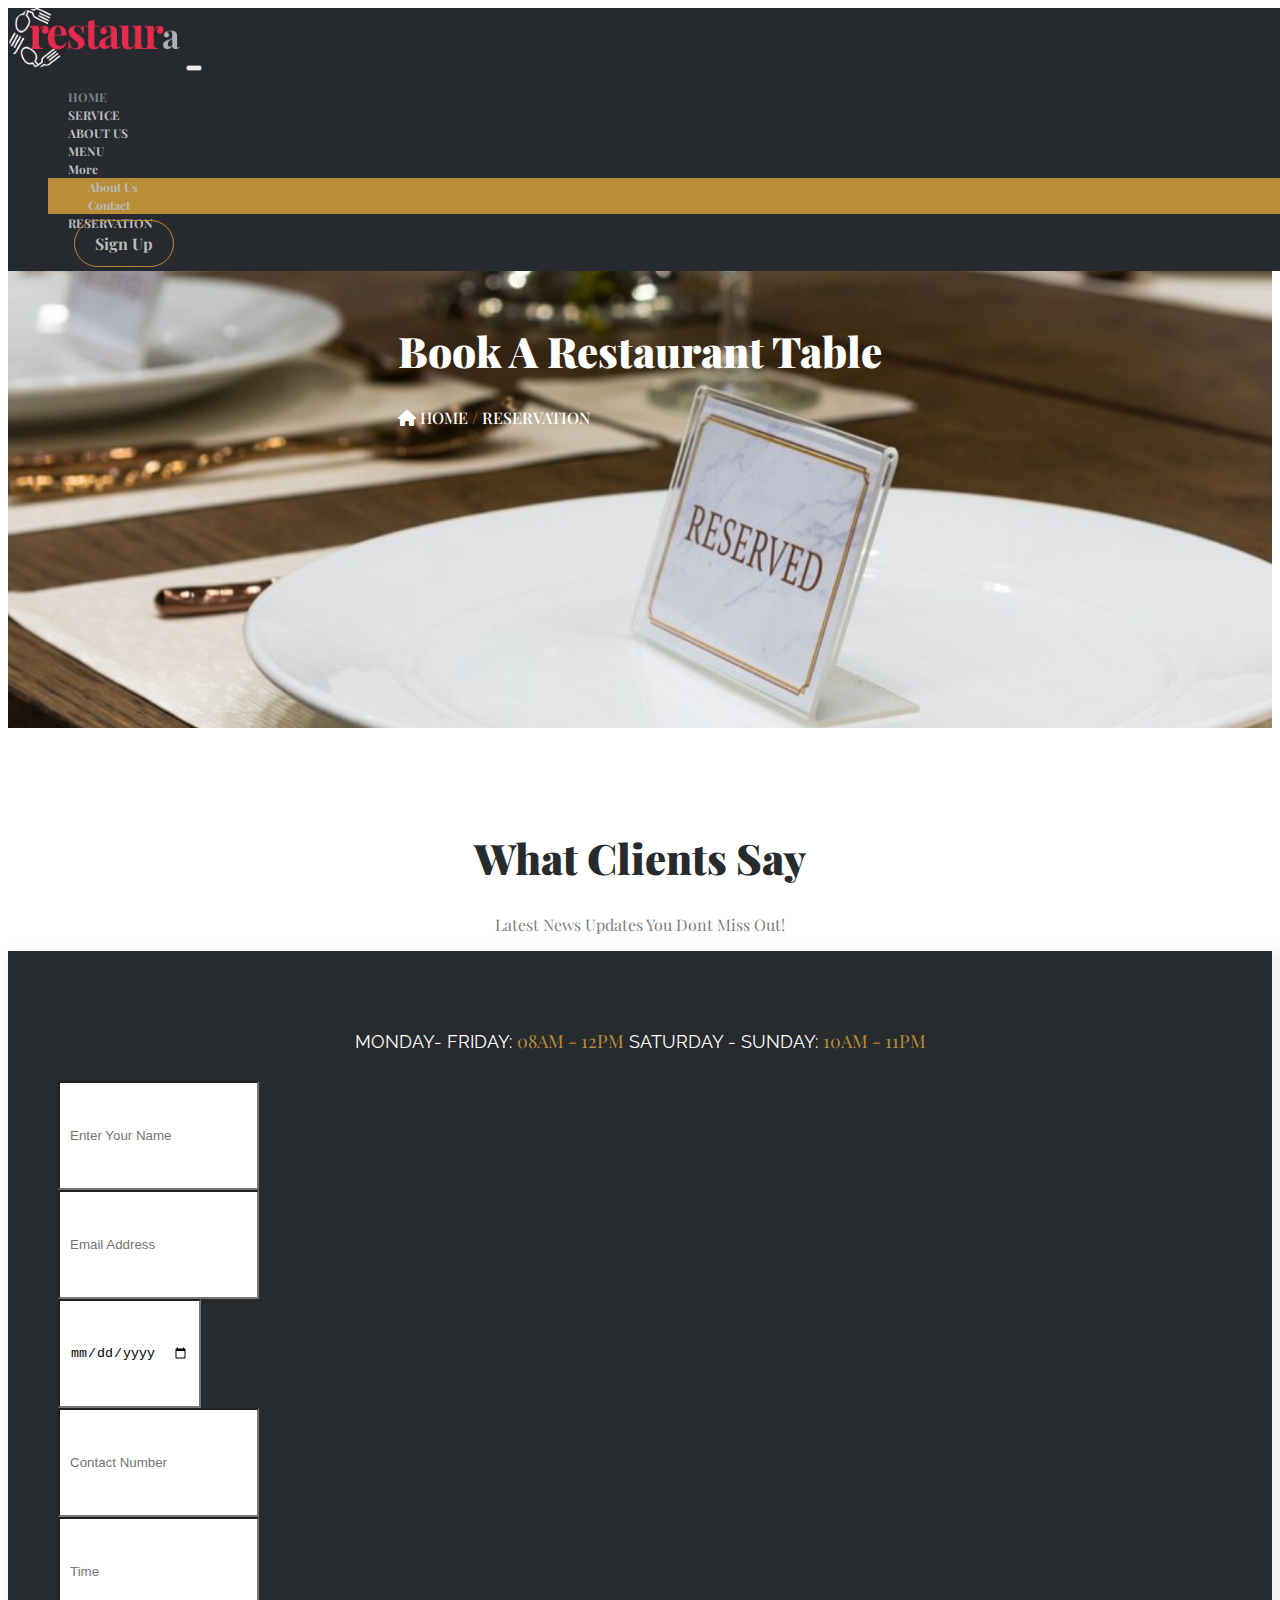
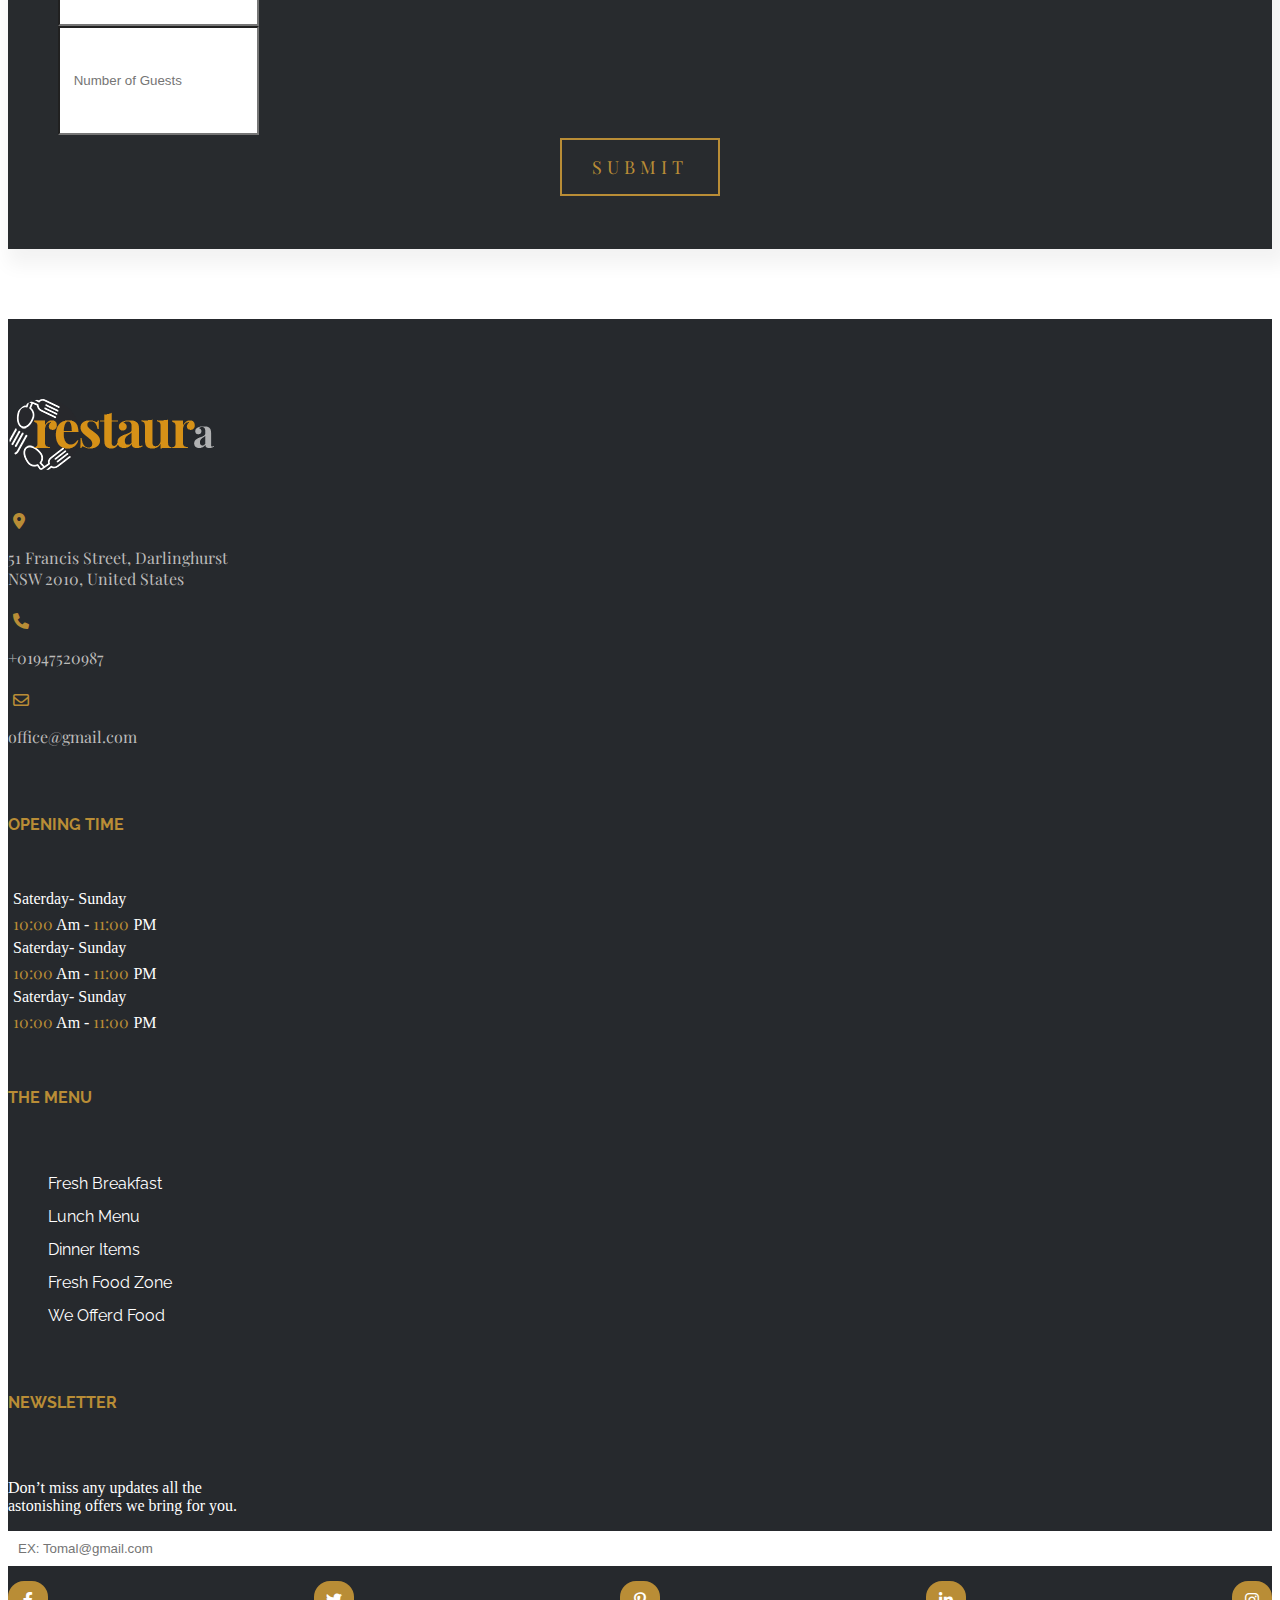
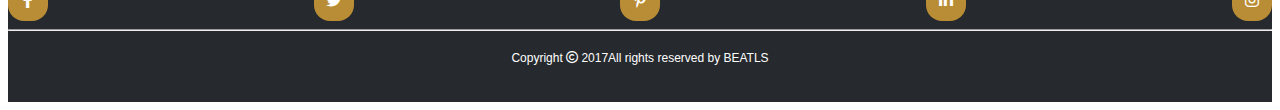
<file: resrevation-table.html>
<!doctype html>
<html lang="en">
  <head>
    <meta charset="utf-8">
    <meta name="viewport" content="width=device-width, initial-scale=1">
    <title>Home</title>
    <link href="https://cdn.jsdelivr.net/npm/bootstrap@5.3.0-alpha2/dist/css/bootstrap.min.css" rel="stylesheet" integrity="sha384-aFq/bzH65dt+w6FI2ooMVUpc+21e0SRygnTpmBvdBgSdnuTN7QbdgL+OapgHtvPp" crossorigin="anonymous">
    <link rel="stylesheet" type="text/css" href="css/reservation-table.css">
    <link rel="stylesheet" type="text/css" href="css/all.min.css">
    <link rel="stylesheet" type="text/css" href="css/slick.css">

    <!-- fonts -->
    <link rel="preconnect" href="https://fonts.googleapis.com">
    <link rel="preconnect" href="https://fonts.gstatic.com" crossorigin>
    <link href="https://fonts.googleapis.com/css2?family=Playfair+Display:ital,wght@0,400;0,500;0,600;0,700;0,800;0,900;1,400;1,500;1,600;1,700;1,800;1,900&family=Raleway:ital,wght@0,100;0,200;0,300;0,400;0,500;0,600;0,700;0,800;0,900;1,100;1,200;1,300;1,400;1,500;1,600;1,700;1,800;1,900&display=swap" rel="stylesheet">

  </head>
  <body>
                 
 <!------------------header part Start------------------>
 <section class="header" id="header">
  <nav class="navbar navbar-expand-lg">
    <div class="container">
      <a class="navbar-brand" href="index.html"><img src="images/logo.png" alt="navelogo"></a>
      <button class="navbar-toggler" type="button" data-bs-toggle="collapse" data-bs-target="#navbarSupportedContent" aria-controls="navbarSupportedContent" aria-expanded="false" aria-label="Toggle navigation">
        <span class="navbar-toggler-icon"></span>
      </button>
      <div class="collapse navbar-collapse" id="navbarSupportedContent">
        <ul class="navbar-nav ms-auto mb-2 mb-lg-0">
          <li class="nav-item">
            <a class="nav-link active fw-bold" aria-current="page" href="index.html">HOME</a>
          </li>
          <li class="nav-item">
            <a class="nav-link" href="./service.html">SERVICE</a>
          </li>
          <li class="nav-item">
            <a class="nav-link" href="#restaurant_history ">ABOUT US</a>
          </li>
          <li class="nav-item">
            <a class="nav-link" href="./menu.html">MENU</a>
          </li>
          <li class="nav-item dropdown">
            <a class="nav-link dropdown-toggle" href="#" role="button" data-bs-toggle="dropdown" aria-expanded="false">
              More
            </a>
            <div class="drop-down">
              <ul class="dropdown-menu">
                <li><a class="dropdown-item" href="#">About Us</a></li>
                <li><a class="dropdown-item" href="form-1.html">Contact</a></li>
              </ul>
            </div>
          </li>
          <li class="nav-item">
            <a class="nav-link" href="resrevation-table.html">RESERVATION</a>
          </li>
          <div class="sing-up">
          <li class="nav-item">
            <button  class="nav-link"> <a href="form-1.html">Sign Up</a></button>
          </li>
          </div>
        </ul>
      </div>
    </div>
  </nav>
</section>
<!------------------header part End------------------>                           

<!------------------Banner part Start------------------>
<section id="service_banner">
  <div class="item">
  <div class="banner">
    <div class="banner_photo">
      <img src="./images/reservation.jpg" alt="">
    </div>
    <div class="banner-contant">
      <h1>Book A Restaurant Table</h1>
      <p><i class="fa-solid fa-house"></i> HOME <span style="color:#b98d36;">/</span> RESERVATION</p>
    </div>
  </div>
  </div>
</div>
</section>  
<!------------------Banner part End------------------>  

<!------------------Reservation Section Start-------------->
<section id="reservation_table">
    <div class="container">
        <div class="row justify-content-center">
            <div class="col-lg-12">
                <div class="reservation_title">
                  <h1>What Clients Say</h1>
                  <p>Latest News Updates You Dont Miss Out!</p>
                </div>
              </div>
            <div class="col-lg-10 col-md-6">
                <div class="card">
                    <p style="color: #fff;">MONDAY- FRIDAY: <span style="color: #b98d36;">08AM - 12PM</span> SATURDAY - SUNDAY: <span style="color: #b98d36;">10AM - 11PM</span></p>
                <form class="row g-3">
                    <div class="col-md-6">
                    <input type="name" class="form-control" id="inputEmail4" placeholder="Enter Your Name">
                    </div>
                    <div class="col-md-6">
                    <input type="email" class="form-control" id="inputEmail4" placeholder="Email Address">
                    </div>
                    <div class="col-md-6">
                    <input type="date" class="form-control" id="inputEmail4" placeholder="Date format (mm-dd-yy)">
                    </div>
                    <div class="col-md-6">
                    <input type="number" class="form-control" id="inputEmail4" placeholder="Contact Number">
                    </div>
                    <div class="col-md-6">
                    <input type="text" class="form-control" id="inputEmail4" placeholder="Time">
                    </div>
                    <div class="col-md-6">
                    <input type="number" class="form-control" id="inputEmail4" placeholder=" Number of Guests">
                    </div>
                    <div class="col-12 submit_btn">
                         <a href="">SUBMIT</a>
                    </div>
                </form>
                </div>
            </div>
        </div>
    </div>
</section>
<!------------------Reservation Section End--------------->

<!------------------Footer Part Start------------------>
<section id="footer_part">
  <div class="container">
    <div class="row">
      <div class="col-lg-3">
       <div class="contant-1">
        <div class="footer-logo">
          <img src="images/logo-footer.png" alt="">
        </div>
        <div class="item d-flex">
          <i class="fa-sharp fa-solid fa-location-dot"></i>
          <p> 51 Francis Street, Darlinghurst<br>
            NSW 2010, United States</p>
        </div>
        <div class="item d-flex">
          <i class="fa-solid fa-phone"></i>
          <p>+01947520987</p>
        </div>
        <div class="item d-flex">
          <i class="fa-regular fa-envelope"></i>
          <p> office@gmail.com</p>
        </div>
       </div>
      </div>
      <div class="col-lg-3">
        <div class="contant-2">
          <div class="footer_title">
            <h4>OPENING TIME</h4>
          </div>
          <div class="time">
            <p>Saterday- Sunday</p>
            <p><span>10:00</span> Am - <span>11:00</span> PM</p>
          </div>
          <div class="time">
            <p>Saterday- Sunday</p>
            <p><span>10:00</span> Am - <span>11:00</span> PM</p>
          </div>
          <div class="time">
            <p>Saterday- Sunday</p>
            <p><span>10:00</span> Am - <span>11:00</span> PM</p>
          </div>
        </div>
      </div>
      <div class="col-lg-3">
        <div class="contant-3">
          <div class="footer_title">
            <h4> THE MENU</h4>
          </div>
          <div class="menu-item">
            <ul>
                <li><a href="">Fresh Breakfast</a></li>
                <li><a href="">Lunch Menu</a></li>
                <li><a href="">Dinner Items</a></li>
                <li><a href="">Fresh Food Zone</a></li>
                <li><a href=""> We Offerd Food</a></li>
            </ul>
          </div>
        </div>
      </div>
      <div class="col-lg-3">
        <div class="contant-4">
          <div class="footer_title">
            <h4>NEWSLETTER</h4>
          </div>
          <p>Don’t miss any updates all the</br> astonishing offers we bring for you.</p>
          <form>
            <input type="email" placeholder="EX: Tomal@gmail.com">
          </form>
          <div class="social_midea_link">
            <a href="https://www.facebook.com/"><i class="fa-brands fa-facebook-f"></i></a>
            <a href="https://twitter.com/?lang=en"><i class="fa-brands fa-twitter"></i></a>
            <a href="https://www.pinterest.com/"><i class="fa-brands fa-pinterest-p"></i></a>
            <a href="https://www.linkedin.com/home?originalSubdomain=bd"><i class="fa-brands fa-linkedin-in"></i></a>
            <a href="https://www.instagram.com/"><i class="fa-brands fa-instagram"></i></a>
          </div>
        </div>
      </div>
      <hr>
      <!-- copyright-part-start -->
      <div class="copyright_part">
        <div class="text">
            <p>Copyright <i class="fa-regular fa-copyright"></i> 2017All rights reserved by BEATLS </p>
        </div>
      </div>
      <!-- copyright-end -->
    </div>
  </div>
</section>
<!------------------Footer Part End------------------>
  <script src="js/jquery-1.12.4.min.js"></script>
  <script src="js/slick.min.js"></script>
  <script src="https://cdn.jsdelivr.net/npm/bootstrap@5.3.0-alpha2/dist/js/bootstrap.bundle.min.js" integrity="sha384-qKXV1j0HvMUeCBQ+QVp7JcfGl760yU08IQ+GpUo5hlbpg51QRiuqHAJz8+BrxE/N" crossorigin="anonymous"></script>
  <script src="js/script.js"></script>
  </body>
</html>
</file>
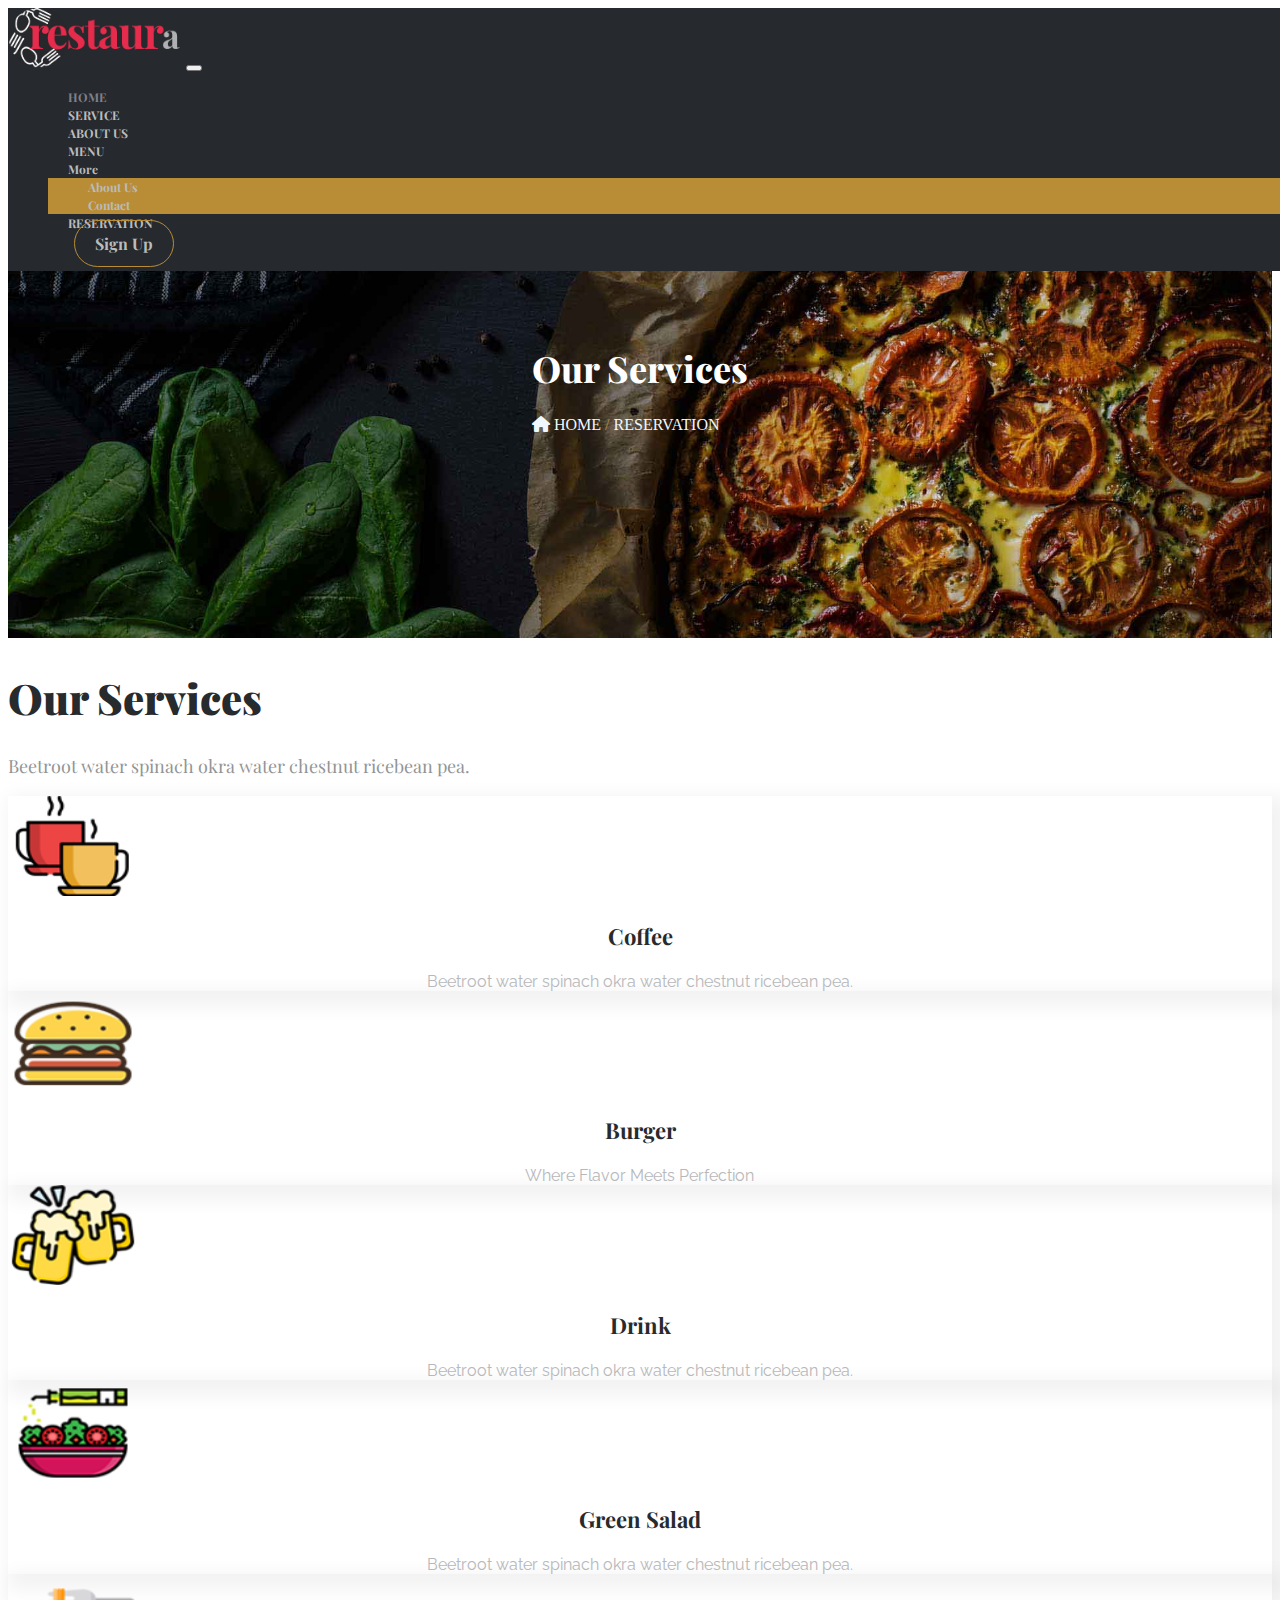
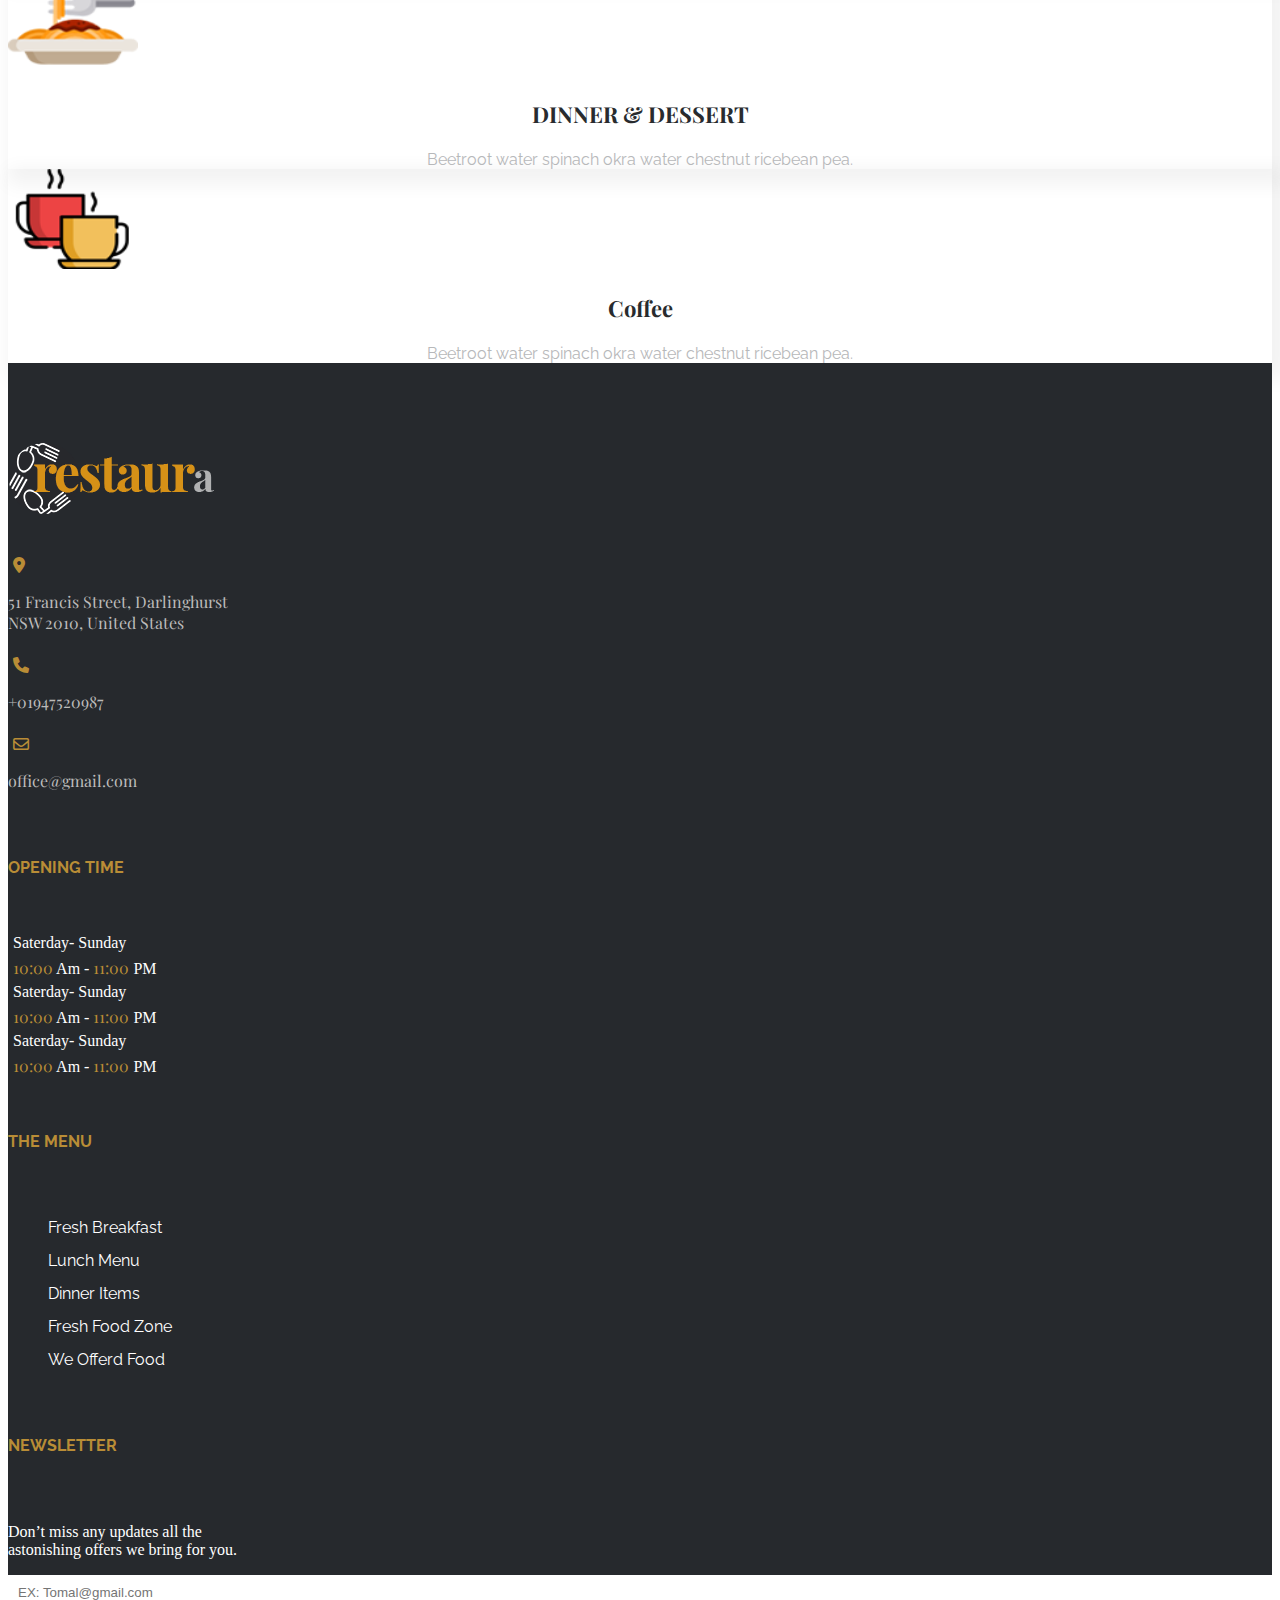
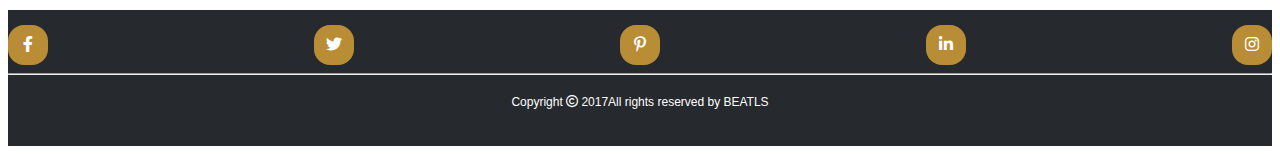
<file: service.html>
<!doctype html>
<html lang="en">
  <head>
    <meta charset="utf-8">
    <meta name="viewport" content="width=device-width, initial-scale=1">
    <title>Home</title>
    <link href="https://cdn.jsdelivr.net/npm/bootstrap@5.3.0-alpha2/dist/css/bootstrap.min.css" rel="stylesheet" integrity="sha384-aFq/bzH65dt+w6FI2ooMVUpc+21e0SRygnTpmBvdBgSdnuTN7QbdgL+OapgHtvPp" crossorigin="anonymous">
    <link rel="stylesheet" type="text/css" href="css/service.css">
    <link rel="stylesheet" type="text/css" href="css/all.min.css">
    <link rel="stylesheet" type="text/css" href="css/slick.css">

    <!-- fonts -->
    <link rel="preconnect" href="https://fonts.googleapis.com">
    <link rel="preconnect" href="https://fonts.gstatic.com" crossorigin>
    <link href="https://fonts.googleapis.com/css2?family=Playfair+Display:ital,wght@0,400;0,500;0,600;0,700;0,800;0,900;1,400;1,500;1,600;1,700;1,800;1,900&family=Raleway:ital,wght@0,100;0,200;0,300;0,400;0,500;0,600;0,700;0,800;0,900;1,100;1,200;1,300;1,400;1,500;1,600;1,700;1,800;1,900&display=swap" rel="stylesheet">

  </head>
  <body>
                 
 <!------------------header part Start------------------>
 <section class="header" id="header">
  <nav class="navbar navbar-expand-lg">
    <div class="container">
      <a class="navbar-brand" href="index.html"><img src="images/logo.png" alt="navelogo"></a>
      <button class="navbar-toggler" type="button" data-bs-toggle="collapse" data-bs-target="#navbarSupportedContent" aria-controls="navbarSupportedContent" aria-expanded="false" aria-label="Toggle navigation">
        <span class="navbar-toggler-icon"></span>
      </button>
      <div class="collapse navbar-collapse" id="navbarSupportedContent">
        <ul class="navbar-nav ms-auto mb-2 mb-lg-0">
          <li class="nav-item">
            <a class="nav-link active fw-bold" aria-current="page" href="index.html">HOME</a>
          </li>
          <li class="nav-item">
            <a class="nav-link" href="./service.html">SERVICE</a>
          </li>
          <li class="nav-item">
            <a class="nav-link" href="#restaurant_history ">ABOUT US</a>
          </li>
          <li class="nav-item">
            <a class="nav-link" href="./menu.html">MENU</a>
          </li>
          <li class="nav-item dropdown">
            <a class="nav-link dropdown-toggle" href="#" role="button" data-bs-toggle="dropdown" aria-expanded="false">
              More
            </a>
            <div class="drop-down">
              <ul class="dropdown-menu">
                <li><a class="dropdown-item" href="#">About Us</a></li>
                <li><a class="dropdown-item" href="form-1.html">Contact</a></li>
              </ul>
            </div>
          </li>
          <li class="nav-item">
            <a class="nav-link" href="resrevation-table.html">RESERVATION</a>
          </li>
          <div class="sing-up">
          <li class="nav-item">
            <button  class="nav-link"> <a href="form-1.html">Sign Up</a></button>
          </li>
          </div>
        </ul>
      </div>
    </div>
  </nav>
</section>
<!------------------header part End------------------->                           

<!------------------Banner part Start---------------->
<section id="service_banner">
  <div class="item">
  <div class="banner">
    <div class="banner_photo">
      <img src="./images/banner-1.jpg" alt="">
    </div>
    <div class="banner-contant">
      <h1>Our Services</h1>
      <p><i class="fa-solid fa-house"></i> HOME <span style="color:#b98d36;">/</span> RESERVATION</p>
    </div>
  </div>
  </div>
</div>
</section>  
<!------------------Banner part End------------------>  

<!------------------Service Section Start------------->
<section id="service-item-section">
  <div class="container">
    <div class="row pt-5">
        <div class="col-lg-12 text-center">
            <div class="service_title">
              <h1>Our Services</h1>
              <p>Beetroot water spinach okra water chestnut ricebean pea.</p>
            </div>
        </div>
    </div>
    <div class="row py-5">
      <div class="col-lg-4 col-md-6 p-3">
       <div class="service-item">
        <div class="card p-3" style="width: 100%;">
            <img src="./images/service-1.png" alt="">
            <h1>Coffee</h1>
            <p>Beetroot water spinach okra water chestnut ricebean pea.</p>
        </div>
       </div>
      </div> 
      <div class="col-lg-4 col-md-6 p-3">
       <div class="service-item">
        <div class="card p-3" style="width: 100%;">
            <img src="./images/service-2.png" alt="">
            <h1>Burger</h1>
            <p>Where Flavor Meets Perfection</p>
        </div>
       </div>
      </div> 
      <div class="col-lg-4 col-md-6 p-3">
       <div class="service-item">
        <div class="card p-3" style="width: 100%;">
            <img src="./images/service-3.png" alt="">
            <h1>Drink</h1>
            <p>Beetroot water spinach okra water chestnut ricebean pea.</p>
        </div>
       </div>
      </div> 
      <div class="col-lg-4 col-md-6 p-3">
       <div class="service-item">
        <div class="card p-3" style="width: 100%;">
            <img src="./images/service-4.png" alt="">
            <h1>Green Salad</h1>
            <p>Beetroot water spinach okra water chestnut ricebean pea.</p>
        </div>
       </div>
      </div> 
      <div class="col-lg-4 col-md-6 p-3">
       <div class="service-item">
        <div class="card p-3" style="width: 100%;">
            <img src="./images/service-5.png" alt="">
            <h1>DINNER & DESSERT</h1>
            <p>Beetroot water spinach okra water chestnut ricebean pea.</p>
        </div>
       </div>
      </div> 
      <div class="col-lg-4 col-md-6 p-3">
       <div class="service-item">
        <div class="card p-3" style="width: 100%;">
            <img src="./images/service-1.png" alt="">
            <h1>Coffee</h1>
            <p>Beetroot water spinach okra water chestnut ricebean pea.</p>
        </div>
       </div>
      </div> 
      </div> 
  </div>
</section>
<!------------------Service Section End--------------->


<!------------------Footer Part Start------------------>
<section id="footer_part">
  <div class="container">
    <div class="row">
      <div class="col-lg-3">
       <div class="contant-1">
        <div class="footer-logo">
          <img src="images/logo-footer.png" alt="">
        </div>
        <div class="item d-flex">
          <i class="fa-sharp fa-solid fa-location-dot"></i>
          <p> 51 Francis Street, Darlinghurst<br>
            NSW 2010, United States</p>
        </div>
        <div class="item d-flex">
          <i class="fa-solid fa-phone"></i>
          <p>+01947520987</p>
        </div>
        <div class="item d-flex">
          <i class="fa-regular fa-envelope"></i>
          <p> office@gmail.com</p>
        </div>
       </div>
      </div>
      <div class="col-lg-3">
        <div class="contant-2">
          <div class="footer_title">
            <h4>OPENING TIME</h4>
          </div>
          <div class="time">
            <p>Saterday- Sunday</p>
            <p><span>10:00</span> Am - <span>11:00</span> PM</p>
          </div>
          <div class="time">
            <p>Saterday- Sunday</p>
            <p><span>10:00</span> Am - <span>11:00</span> PM</p>
          </div>
          <div class="time">
            <p>Saterday- Sunday</p>
            <p><span>10:00</span> Am - <span>11:00</span> PM</p>
          </div>
        </div>
      </div>
      <div class="col-lg-3">
        <div class="contant-3">
          <div class="footer_title">
            <h4> THE MENU</h4>
          </div>
          <div class="menu-item">
            <ul>
                <li><a href="">Fresh Breakfast</a></li>
                <li><a href="">Lunch Menu</a></li>
                <li><a href="">Dinner Items</a></li>
                <li><a href="">Fresh Food Zone</a></li>
                <li><a href=""> We Offerd Food</a></li>
            </ul>
          </div>
        </div>
      </div>
      <div class="col-lg-3">
        <div class="contant-4">
          <div class="footer_title">
            <h4>NEWSLETTER</h4>
          </div>
          <p>Don’t miss any updates all the</br> astonishing offers we bring for you.</p>
          <form>
            <input type="email" placeholder="EX: Tomal@gmail.com">
          </form>
          <div class="social_midea_link">
            <a href="https://www.facebook.com/"><i class="fa-brands fa-facebook-f"></i></a>
            <a href="https://twitter.com/?lang=en"><i class="fa-brands fa-twitter"></i></a>
            <a href="https://www.pinterest.com/"><i class="fa-brands fa-pinterest-p"></i></a>
            <a href="https://www.linkedin.com/home?originalSubdomain=bd"><i class="fa-brands fa-linkedin-in"></i></a>
            <a href="https://www.instagram.com/"><i class="fa-brands fa-instagram"></i></a>
          </div>
        </div>
      </div>
      <hr>
      <!-- copyright-part-start -->
      <div class="copyright_part">
        <div class="text">
            <p>Copyright <i class="fa-regular fa-copyright"></i> 2017All rights reserved by BEATLS </p>
        </div>
      </div>
      <!-- copyright-end -->
    </div>
  </div>
</section>
<!------------------Footer Part End------------------>
  <script src="js/jquery-1.12.4.min.js"></script>
  <script src="js/slick.min.js"></script>
  <script src="https://cdn.jsdelivr.net/npm/bootstrap@5.3.0-alpha2/dist/js/bootstrap.bundle.min.js" integrity="sha384-qKXV1j0HvMUeCBQ+QVp7JcfGl760yU08IQ+GpUo5hlbpg51QRiuqHAJz8+BrxE/N" crossorigin="anonymous"></script>
  <script src="js/script.js"></script>
  </body>
</html>
</file>
<file: css/style.css>
/* 
font-family: 'Playfair Display', serif;
font-family: 'Raleway', sans-serif;
*/

*{
    text-decoration: none !important;
    text-decoration: none;
    list-style-type: none;
}
/* -------------header part Start-------------- */
#header{
    background: #26292d !important;
    width: 100%;
    position: fixed;
    z-index: 1000;
}
.navbar-brand img{
    height:60px; 
}
nav ul li a{
	font-size: 12px;
	color: #babcbc !important;
    margin-left: 20px; 
    font-family: 'Playfair Display', serif;
    font-weight: 700;
}
nav ul li a:hover{
    color: #b98d36 !important;
    
}
nav ul li a.active{
    color: #808088 !important;
}
.sing-up button{
    border: none;
    background: none;
}
.sing-up button a{
    border: 1px solid #b98d36;
    padding: 12px 20px;
    color: #babcbc !important;
    border-radius:25px;
    font-size: 16px;
    font-family: 'Playfair Display', serif;
    font-weight: 700;
 } 
  .sing-up button a:hover{
    color: #b98d36 !important;
 } 
 .drop-down ul li a{
    margin-left: 0px !important;
 }
 #header nav .drop-down ul{
    background: #b98d36 !important;
 }
 #header nav .drop-down ul li a:hover{
    background: #26292d !important;
 }
/* -------------header part End-------------- */


/* -------------banner part Start-------------- */
#banner_section .banner_item .banner{
    position: relative; 
}
#banner_section .banner_item .banner .banner-contant{
    position: absolute;
    top: 50%;
    left: 50%;
    transform: translate(-50%,-50%);
    text-align: center;
}
#banner_section .banner_item .banner .banner-contant h1{
    color:#b98d36 ;
    font-size: 55px;
    font-weight: 900;
    font-family: 'Playfair Display', serif;
    padding-top: 100px;
}
#banner_section .banner_item .banner .banner-contant h3{
    color:#fff ;
    font-size: 30px;
    font-weight: 500;
    font-family: 'Raleway', sans-serif;
}
#banner_section .banner_item .banner .banner-contant p{
    color:#fff ;
    font-size: 16px;
    font-weight: 300;
    font-family: 'Raleway', sans-serif;
    padding: 10px;
}
#banner_section .banner_item .banner .banner-contant a{
    border: 1px solid #b98d36;
    padding: 12px 20px;
    color: #fff;
    font-size: 16px;
    font-family: 'Playfair Display', serif;
    font-weight: 700;
    transition: .4s;
}
#banner_section .banner_item .banner .banner-contant a:hover{
    color: #b98d36 !important;
    border: 1px solid #fff;
 }
 /* #banner_section .banner_item .banner  .banner_photo {
    padding: 100px 0px;
 } */
#banner_section .banner_item .banner  .banner_photo img{
    height: 100vh;
    background-size: cover;
    background-position: center;
    background-repeat: no-repeat;
    width: 100%;
    object-fit: cover;
  
}
#banner_section .slick-dots{
    position: absolute;
    bottom: 0;
    left: 50%;
    transform: translateX(-50%);
}
#banner_section .slick-dots li{
    display: inline-block;
    margin: 0 10px;
}
#banner_section .slick-dots li button{
    border: none;
    font-size: 0;
    height: 10px;
    width: 10px;
    border-radius: 50%;
    background: #a4a4a4;
}
#banner_section .slick-dots .slick-active button{
   background: #b98d36;
	width: 25px;
    border-radius: 20px;
}
/* -------------Banner part End-------------- */

/* -------------Restaurant History Part-Start-------------- */
#restaurant_history{
    padding-top: 70px;
}
#restaurant_history .title h1{
    text-align: center;
    color: #282b2e;
    font-family: 'Playfair Display', serif;
    font-size: 42px;
    font-weight: 800;
    line-height: 50px;
}
#restaurant_history .contant p{
    color: #282b2e;
    font-family: 'Playfair Display', serif;
    font-size: 18px;
    font-weight: 400;
    text-align: center;
    width: 70%;
    margin: 0 auto;
    margin-bottom: 30px;
}
#restaurant_history .contant h6{
    color: rgba(50, 51, 51, 0.8);
    font-family: 'Playfair Display', serif;
    font-size: 18px;
    font-weight: 400;
    text-align: center;
    width: 70%;
    margin: 0 auto;
    line-height: 26px;   
}
#restaurant_history .shape img{
    height: 100%;
    width: 100%;
}
/* -------------Restaurant History Part-End-------------- */

/* -------------Specials Combo Part-Start------------- */
#specials_combo{
    background:url(../images/speacial-bg.jpg) no-repeat;
    width: 100%;
    background-size: cover;
    object-fit: cover;
}
#specials_combo #specials_combo_title h1{
    color: #fff;
    font-family: 'Playfair Display', serif;
    font-size: 42px;
    font-weight: 900;
}
#specials_combo #specials_combo_title p{
    color: #fff;
    font-family: 'Playfair Display', serif;
    font-size: 18px;
    font-weight: 400;
    opacity: .5;
}
#specials_combo .card{
    background: none;
}
#specials_combo .card .special_combo_item .image{
    position: relative;
}
#specials_combo .card .special_combo_item .image #Zoom_In{
    overflow: hidden;
}
#specials_combo .card .special_combo_item .image img{
    height: 100%;
    width: 100%;
    object-fit: cover;
    transition: .6s ease-in-out;
}
#specials_combo .card .special_combo_item .image img:hover{
    transform: scale(1.5);
}
#specials_combo .card .special_combo_item .image .prise{
    height: 35%;
    width: 35%;
    background: #282b2e;
    border-radius: 50%;
    z-index: 100;
    position:absolute;
    /* left: 10%;
    top: -20%; */
    right: -18%;
    top: 15%;
    transform: translate(-50%);
    display: flex;
    justify-content: center;
    align-items: center;
}
#specials_combo .card .special_combo_item{
    transition:.4s;
}
#specials_combo .card .special_combo_item .image .prise h3{
    color: #b98d36;
    text-align: center;
    font-size: 25px;
    font-family: 'Playfair Display', serif;
}
#specials_combo .card .special_combo_item:hover .image .prise h3{
    color: #fff;
    text-align: center;
    font-size: 25px;
}
#specials_combo .card .special_combo_item .combo_title_bottom{
    color: #fff;
    line-height: 35px;
    font-size: 26px;
    font-weight: 700;
    font-family: 'Playfair Display', serif;
    padding: 25px;
    transition: .4s;
}
#specials_combo .card .special_combo_item:hover .combo_title_bottom{
    background: #282b2e;

}
#specials_combo .card .special_combo_item .combo_title_bottom a{
    color: #fff;
}

#specials_combo .slick-dots{
    position: absolute;
    bottom: 0;
    left: 50%;
    transform: translateX(-50%);
}
#specials_combo .slick-dots li{
    display: inline-block;
    margin: 0 10px;
}
#specials_combo .slick-dots li button{
    border: none;
    font-size: 0;
    height: 10px;
    width: 10px;
    border-radius: 50%;
    background: #a4a4a4;
}
#specials_combo .slick-dots .slick-active button{
   background: #b98d36;
	width: 25px;
    border-radius: 20px;
}
/* -------------Specials Combo Part-End-------------- */


/* -------------Our Experienced Chefs Part Start-------------- */
#experienced_Chefs .Chefs_title h1{
    text-align: center;
    color: #282b2e;
    font-family: 'Playfair Display', serif;
    font-size: 42px;
    font-weight: 900;
}
#experienced_Chefs .Chefs_title p{
    text-align: center;
    color: #282b2e;
    font-family: 'Playfair Display', serif;
    font-size: 16px;
    font-weight: 400;
    opacity: .5;
}
#experienced_Chefs .card{
    border: none !important;
}
#experienced_Chefs .card .experienced_Chefs_image #Zoom_In img{
    width: 90%;
    transition: .6s ease-in-out;
}
#experienced_Chefs .card .experienced_Chefs_image #Zoom_In img:hover{
    transform: scale(1.2);
}
#experienced_Chefs .card .experienced_Chefs_image #Zoom_In{
    overflow: hidden;
}
#experienced_Chefs .card .experienced_Chefs_image{
    position: relative;
    display: block; 
}
#experienced_Chefs .card .Chefs_Contact{
    position: absolute;
    top: 70%;
    left: 50%;
    transform: translateX(-50%);
    width: 90%;
    background: rgba(255,255,255,.9);
    border-radius: 5px;
    padding: 12px 10px;
}
#experienced_Chefs .card .Chefs_Contact h3{
    color: #282b2e;
    font-family: 'Playfair Display', serif;
    font-size: 18px;
    font-weight: 500;
}
#experienced_Chefs .card .Chefs_Contact p{
    color: #b98d36;
    font-family: 'Playfair Display', serif;
    font-size: 14px;
    font-weight: 400;
}
#experienced_Chefs .card .Chefs_Contact .social_icon a i{
    margin-left: 8px;
    color: #1da1f2;
    transition: .4s;
}
#experienced_Chefs .card .Chefs_Contact .social_icon a i:hover{
    color: #3a3c30;
}
/* -------------Our Experienced Chefs Part End-------------- */


/* -------------Our Experienced Chefs Part End-------------- */
#review-part .review_item .card{
    border: none;
}
#review-part .review_title h1{
    text-align: center;
    color: #282b2e;
    font-family: 'Playfair Display', serif;
    font-size:35px;
    font-weight: 900;
}
#review-part .review_title p{
    text-align: center;
    color: #282b2e;
    font-family: 'Playfair Display', serif;
    font-size: 16px;
    font-weight: 400;
    opacity: .5;
}
#review-part .review h3{
    text-align: center;
    color: #282b2e;
    font-family: 'Playfair Display', serif;
    font-size:20px;
    font-weight: 500;
}
#review-part .review p{
    text-align: justify;
    color: #282b2e;
    font-family: 'Playfair Display', serif;
    font-size: 16px;
    font-weight: 400;
    width:100%;
    margin: 0 auto;
    padding: 10px 0 18px 0;
}
#review-part .review .review_image{
    text-align: center;
    margin: 0 auto;
}
#review-part .review .review_image img{
    height: 100px;
    width: 100px;
    border-radius: 50%;
    margin: 0 auto;
    object-fit: cover;
    mask-position: top;
}
#review-part .review .claint_name h4{
    text-align: center;
    color: #282b2e;
    font-family: 'Playfair Display', serif;
    font-size: 16px;
    font-weight: 400;
    padding: 8px 0 5px 0;
}
#review-part .review .rate{
    text-align: center;
}
#review-part .review .rate i{
    margin-left: 8px;
    color: #ffaf0f;
    font-size: 14px;
    transition: .4s;
   text-align: center;
}
#review-part .slick-dots{
    position: absolute;
    bottom:100%;
    left: 50%;
    transform: translateX(-50%);
}
#review-part .slick-dots li{
    display: inline-block;
    margin: 0 10px;
}
#review-part .slick-dots li button{
    border: none;
    font-size: 0;
    height: 10px;
    width: 10px;
    border-radius: 50%;
    background: #a4a4a4;
}
#review-part .slick-dots .slick-active button{
   background: #b98d36;
	width: 25px;
    border-radius: 20px;
}
/* -------------Our Experienced Chefs Part End-------------- */


/* -------------Our Experienced Chefs Part End-------------- */
#contact_part{
    padding: 50px 0px;
}
#contact_part h1{
   font-size: 36px;
   font-weight: 600;
   color: #485664;
   font-family: 'Raleway', sans-serif;
   padding: 15px;
}
#contact_part .location .card h2{
   font-size: 24px;
   font-weight: 600;
   color: #485664;
   font-family: 'Raleway', sans-serif;
   padding: 15px;
}
#contact_part .location .card .info-item i{
    display: flex;
    justify-content: center;
    font-size: 30px;
    color: #b98d36;
    margin-top: -25px;
}
#contact_part .location .card .info-item p{
    /* display: flex; */
    justify-content: center;
    margin-left: 35px;
    font-size: 16px;
    color: #a1a1a1;
    padding-bottom: 20px;
}
#contact_part .card h4{
    color: #a1a1a1;
    margin-left: 60px;
    color: #485664;
    font-family: 'Raleway', sans-serif;
    font-size: 18px;
    width: 600;
}
#contact_part .card{
    /* box-shadow: inset 0 2px 6px 0 rgb(222, 221, 221); */
    box-shadow: 8px 8px 18px 8px rgba(0,0,0,0.05);
    border: none;
}
#contact_part .card form input{
    border-radius: 0px;
    background-color: #fff;
    border: 1px solid #b98d36;
    height: 45px;
}
#contact_part .card .message textarea{
    outline: none;
    border-radius: 0px;
    background-color: #fff;
    border: 1px solid #b98d36; 
}
#contact_part .submit_btn{
    padding: 20px;
}
#contact_part .submit_btn a{
    padding: 15px 20px;
    background: #b98d36;
    color: #fff;
    text-align: center;
}
/* -------------Our Experienced Chefs Part End-------------- */


/* -------------Footer Part Start-------------- */
#footer_part{
    background: #26292d;
    color: #fff;
    padding: 50px 0px 25px 0px;
}
#footer_part .contant-1 .footer-logo{
    padding: 30px 0px;
}
#footer_part .contant-1 i{
    padding: 8px 10px 0px 5px;
    color: #b98d36;
}
#footer_part .contant-1 p{
    color: #bcbbba;
    font-family: 'Playfair Display', serif;
    font-size: 16px;
    font-weight: 400;
}
#footer_part .footer_title{
    padding: 30px 0px;
    color: #b98d36;
    font-family: 'Raleway', sans-serif;
    font-size: 16px;
    font-weight: 800;
}
#footer_part .contant-2 p{
   margin: 5px;
}
#footer_part .contant-2 p span{
    color: #b98d36;
    font-family: 'Playfair Display', serif;
    font-size: 16px;
    width: 400;
}
#footer_part .contant-3 .menu-item ul li a{
    color: #fff;
}
#footer_part .contant-3 .menu-item ul li{
    margin-bottom: 14px;
    font-family: 'Raleway', sans-serif;
    font-size: 16px;
    font-weight: 500;
}
#footer_part .contant-4 form input{
    padding:10px;
    border: none;
    outline: none;
    width: 100%;
}
#footer_part .social_midea_link{
    display: flex;
    justify-content: space-between;
    margin-top: 15px;
}
#footer_part .social_midea_link a{
    height: 40px;
    width: 40px;
    border-radius: 40%;
    background-color: #b98d36;
    color: #fff;
    text-align: center;
    line-height: 40px;
    align-items: center;
    justify-content: center;
}
#footer_part .copyright_part .text p{
    font-family: 'Open Sans', sans-serif;
	font-size: 12px;
	font-weight: 400;
	color: #fff;
    margin-top: 20px;
    text-align: center;
}
/* -------------Footer Part End-------------- */
</file>
<file: css/responsive.css>
@media ( max-width:376px ){
    #banner_section .banner_item .banner .banner-contant{
        width: 500px;
    }
    #banner_section .banner_item .banner .banner-contant h1{
        font-size: 30px;
        line-height:30px;

    }
    #banner_section .banner_item .banner .banner-contant h3{
        font-size: 17px;
    }
    #banner_section .banner_item .banner .banner-contant p{
        font-size: 14px;
        padding: 10px 100px;
        width: 100%;
    }
    #banner_section .banner_item .banner .banner-contant a{
        padding: 10px 18px;
    }
   

}
</file>
<file: css/form-1.css>
a{
	text-decoration: none;
}
body{
	padding: 0;
	margin: 0;
}

.sign-up-now{
	width: 350px;
	box-shadow: 0 0 3px 0 rgba(0, 0, 0, 0.3);
	padding: 50px 30px;
	margin: 8% auto 0;
	text-align: center;
	box-sizing: border-box;
	border-radius: 5px;
}
 .sign-up-now img{
	height: 70px;
	width: 70px;
	margin-right: 150px;
		
}
.sign-up-now h2{
	color: #000000;
	text-align: left;
	margin-top: 40px;
	font-family: 'Open Sans', sans-serif;
	width: 400;
	font-size: 18px;
	margin-top: 10px;	
}

.sign-up-now p{
	color: #b98d36;;
	text-align: left;
	font-family: 'Open Sans', sans-serif;
	width: 300;
	font-size: 12px;
	margin-top: -8px;
}
.sign-up-now input{
	border-radius: 0px;
    background-color: #fff;
    border: 1px solid #b98d36;
	width: 95%;
	outline: none;
	font-family: 'Open Sans', sans-serif;
	font-weight: 300;
	font-size: 12px;
	padding: 12px 6px;
	border-radius: 6px;
}

.sign-up-now a{
	padding: 8px 6px;
	border-radius: 6px;
	border: 1px solid #b98d36; 
	margin-top: 10px;
	background: #b98d36;
	font-family: 'Open Sans', sans-serif;
	width: 300;
	font-size: 14px;
	color: #ffffff;
	width:100%;
	transition: .4s;
	display: inline-block;
	box-sizing: border-box;
	padding: 12px 6px;
}
.sign-up-now a:hover{
	background: #ebd199;
	color: #fff;
	border: none;
	border: 1px solid #ffffff;
}

.sign-up-now .log-in a{
	color: #e6dee2;
		background: #b98d36;
	transition: .4s;
}
.sign-up-now .sign-in:hover .log-in a{
	background: #f5e4ec;
}
</file>
<file: css/form-2.css>
.clr{
	clear: both;
}
body{
	padding: 0;
	margin: 0;
}
a{
	text-decoration: none;
}
.sign-up-Now{
	width: 350px;
	box-shadow: 0 0 3px 0 rgba(0, 0, 0, 0.3);
	padding: 20px ;
	margin: 8% auto 0;
	text-align: center;
	box-sizing: border-box;
	border-radius: 5px;
	position: relative;
}
 img{
	height: 70px;
	width: 70px;
	position: absolute;
	top: 0;
	left: 50%;
	transform: translate(-50%,-50%);
}

h2{
	color: #39cae9;
	text-align: left;
	margin-top: 40px;
	font-family: 'Open Sans', sans-serif;
	width: 400;
	font-size: 18px;	
}

p{
	color: #b98d36;;
	text-align: left;
	font-family: 'Open Sans', sans-serif;
	width: 300;
	font-size: 14px;
	margin-top: -5px;
}
input{
	width: 95%;
	padding: 8px 6px;
	border-radius: 6px;
	border: 1px solid #b98d36;;
	font-family: 'Open Sans', sans-serif;
	width: 300;
	font-size: 12px;
	color: #b98d36;
	outline: none;
}
form .first-name input{
	width: 42%;
	padding: 8px 6px;
	margin-top: 10px;
	margin-bottom: 10px;
	border: 1px solid #b98d36;
	float: left;
}
form .last-name input{
	width: 42%;
	padding: 8px 6px;
	margin-top: 10px;
	margin-bottom: 10px;
	border: 1px solid #b98d36;
	float: left;
	margin-left: 22px;
}
.number{
	margin-bottom: 5px;
}
.confirm-password{
	margin-top: 10px;
}
a{
	padding: 8px 6px;
	border-radius: 6px;
	border: 1px solid #b98d36;
	margin-top: 10px;
	background: #b98d36;
	font-family: 'Open Sans', sans-serif;
	width: 300;
	font-size: 14px;
	color: #fff;
	width:100%;
	transition: .4s;
	display: inline-block;
	box-sizing: border-box;
}
a:hover{
	background: #ece4b5;
	color: #b98d36;
	border: none;
}
</file>
<file: css/form-3.css>
.clr{
	clear: both;
}
body{
	padding: 0;
	margin: 0;
}
a{
	text-decoration: none;
}
.sign-up-now{
	width: 350px;
	box-shadow: 0 0 3px 0 rgba(0, 0, 0, 0.3);
	padding: 50px 20px;
	margin: 8% auto 0;
	text-align: center;
	box-sizing: border-box;
	border-radius: 5px;
	position: relative;
}
 img{
	height: 70px;
	width: 70px;
	position: absolute;
	top: 0;
	left: 50%;
	transform: translate(-50%,-50%);

}
.line{
	width: 100%;
	height: .5px;
	background: #b98d36;
	margin-bottom: 10px;
}
h2{
	color: #7ff9ef;
	text-align: center;
	margin-top: 40px;
	font-family: 'Open Sans', sans-serif;
	width: 400;
	font-size: 18px;
	margin-top: 20px;	
}

p{
	color: #b98d36;
	text-align: center;
	font-family: 'Open Sans', sans-serif;
	width: 300;
	font-size: 14px;
	margin-top: -5px;
}
input{
	width: 95%;
	padding: 13px 6px;
	border-radius: 6px;
	border: 1px solid #b98d36;
	font-family: 'Open Sans', sans-serif;
	width: 300;
	font-size: 12px;
	color: #b98d36;
	box-sizing: border-box;
	margin-top: 10px;

}
a{
	padding: 13px 0px;
	border-radius: 6px;
	border: 1px solid #b98d36;
	margin-top: 10px;
	background: #b98d36;
	font-family: 'Open Sans', sans-serif;
	width: 300;
	font-size: 14px;
	color: #ffffff;
	width:100%;
	transition: .4s;
	display: inline-block;
	box-sizing: border-box;
}
a:hover{
	background: #f5e4ec;
	color: #b98d36;
	border: none;
	border: 1px solid #ffffff;
}
</file>
<file: css/menu.css>
/* 
font-family: 'Playfair Display', serif;
font-family: 'Raleway', sans-serif;
*/

*{
    text-decoration: none !important;
	list-style-type: none;
}
/* -------------header part Start-------------- */
#header{
    background: #26292d !important;
    width: 100%;
    position: fixed;
    z-index: 1000;
}
.navbar-brand img{
    height:60px; 
}
nav ul li a{
	font-size: 12px;
	color: #babcbc !important;
    margin-left: 20px; 
    font-family: 'Playfair Display', serif;
    font-weight: 700;
}
nav ul li a:hover{
    color: #b98d36 !important;
    
}
nav ul li a.active{
    color: #808088 !important;
}
.sing-up button{
    border: none;
    background: none;
}
.sing-up button a{
    border: 1px solid #b98d36;
    padding: 12px 20px;
    color: #babcbc !important;
    border-radius:25px;
    font-size: 16px;
    font-family: 'Playfair Display', serif;
    font-weight: 700;
 } 
  .sing-up button a:hover{
    color: #b98d36 !important;
 } 
 .drop-down ul li a{
    margin-left: 0px !important;
 }
 #header nav .drop-down ul{
    background: #b98d36 !important;
 }
 #header nav .drop-down ul li a:hover{
    background: #26292d !important;
 }
/* -------------header part End-------------- */



/* -------------banner part Start-------------- */
#service_banner .item .banner{
    position: relative;
}
#service_banner .item .banner .banner-contant{
    position: absolute;
    top: 50%;
    left: 50%;
    transform: translate(-50%,-50%);
    margin-top: 60px;
}
#service_banner .item .banner .banner-contant p{
    color: aliceblue;
}
#service_banner .item .banner .banner-contant h1{
    color: aliceblue;
	color: #ffffff;
    font-family: 'Playfair Display', serif;
    font-size: 36px;
    font-weight: 800;
}
#service_banner .item .banner img{
    height: 70vh;
    background-size: cover;
    background-position: center;
    background-repeat: no-repeat;
    width: 100%;
    object-fit: cover;
}
/* -------------Banner part End-------------- */





/* -------------Our Experienced Chefs Part End-------------- */
#popular-food .popular-food_title h1{
    text-align: center;
    color: #282b2e;
    font-family: 'Playfair Display', serif;
    font-size:35px;
    font-weight: 900;
}
#popular-food .popular-food_title p{
    text-align: center;
    color: #282b2e;
    font-family: 'Playfair Display', serif;
    font-size: 16px;
    font-weight: 400;
    opacity: .5;
    
}
#popular-food .card{
    background: none;
    border: none;
}
#popular-food .menu{
	background: #fff;
	box-shadow: 0px 8px 12px 0px rgba(0,0,0,0.05);
	position: relative;
	transition: .5s;
}

#popular-food .menu .price{
	height: 90px;
	width: 90px;
	line-height: 90px;
	text-align: center;
	border-radius: 50%;
	color: #b98d36;
	font-family: 'Playfair Display', serif;
	font-size: 24px;
	background:#2b2e30;
	position: absolute;
	top: 0;
	left: 0;
	transform: translate(-40%,-40%);
	transition: .5s;
}
#popular-food .menu:hover .price{
	background: #39393a;
}
#popular-food .menu .big_picture img{
	width: 100%;
    height: 250px;
    object-fit: cover;
}
#popular-food .menu .details{
	text-align: center;
	padding: 20px;
	box-sizing: border-box;
}
#popular-food .menu .details h1{
	color: #000;
	/* font-family: 'Playfair Display', serif; */
	font-weight: 600;
	font-size: 24px;
	transition: .4s;
}

#popular-food .menu .details h1:hover{
	color: #282b2e;
}

#popular-food .menu .details ul{
	display: flex;
	justify-content: center;
}

#popular-food .menu .details ul a{
	font-family: 'Playfair Display', serif;
	font-size: 14px;
	margin-top: 10px;
	margin-right: 5px;
}

#popular-food .menu .details ul .first a{
	color: #fde101;
}

#popular-food .menu .details ul .last a{
	color: #fcf5b5;
}

#popular-food .menu .details p{
	font-family: 'Playfair Display', serif;
	font-size: 16px;
	font-weight: 300;
	color: #797979;
	margin-top: 10px;
}

#popular-food .menu .bottom{
	display: flex;
	justify-content: space-between;
	border-top: 1px solid #eeeeee;
	padding: 30px 20px;
	box-sizing: border-box;
}

#popular-food .menu .bottom a{
	display: inline-block;
	color: #959595;
	transition: .5s;
}

#popular-food .menu .bottom .button{
	width: 60%;
}

#popular-food .menu .bottom .button a{
	display: inline-block;
	color: #959595;
	border: 1px solid #959595;
	border-radius: 5px;
	padding: 5px 10px;
	box-sizing: border-box;
	transition: .4s;
	font-family: 'Playfair Display', serif;
}

#popular-food .menu .bottom .icon{
	display: flex;
	justify-content: space-between;
	width: 40%;
}

#popular-food .menu .bottom .icon i{
	margin-right: 3px;
}

#popular-food .menu .bottom .button a:hover{
	color: #b98d36;
	background: #282b2e;
}

#popular-food .menu .bottom .icon a:hover{
	color: #b98d36;
}
#popular-food .menu:hover{
	transform: translatey(-8%);
}
	


/* ---- */
#popular-food .popular-food_title h1{
    text-align: center;
    color: #282b2e;
    font-family: 'Playfair Display', serif;
    font-size:35px;
    font-weight: 900;
}
#popular-food .popular-food_title p{
    text-align: center;
    color: #282b2e;
    font-family: 'Playfair Display', serif;
    font-size: 16px;
    font-weight: 400;
    opacity: .5;
    
}
#popular-food .card{
    background: none;
    border: none;
}
#popular-food .menu{
	background: #fff;
	box-shadow: 0px 8px 12px 0px rgba(0,0,0,0.05);
	position: relative;
	transition: .5s;
}

#popular-food .menu .price{
	height: 90px;
	width: 90px;
	line-height: 90px;
	text-align: center;
	border-radius: 50%;
	color: #b98d36;
	font-family: 'Playfair Display', serif;
	font-size: 24px;
	background:#2b2e30;
	position: absolute;
	top: 0;
	left: 0;
	transform: translate(-40%,-40%);
	transition: .5s;
}
#popular-food .menu:hover .price{
	background: #39393a;
}
#popular-food .menu .big_picture img{
	width: 100%;
    height: 250px;
    object-fit: cover;
}
#popular-food .menu .details{
	text-align: center;
	padding: 20px;
	box-sizing: border-box;
}
#popular-food .menu .details h1{
	color: #000;
	/* font-family: 'Playfair Display', serif; */
	font-weight: 600;
	font-size: 24px;
	transition: .4s;
}

#popular-food .menu .details h1:hover{
	color: #282b2e;
}

#popular-food .menu .details ul{
	display: flex;
	justify-content: center;
}

#popular-food .menu .details ul a{
	font-family: 'Playfair Display', serif;
	font-size: 14px;
	margin-top: 10px;
	margin-right: 5px;
}

#popular-food .menu .details ul .first a{
	color: #fde101;
}

#popular-food .menu .details ul .last a{
	color: #fcf5b5;
}

#popular-food .menu .details p{
	font-family: 'Playfair Display', serif;
	font-size: 16px;
	font-weight: 300;
	color: #797979;
	margin-top: 10px;
}

#popular-food .menu .bottom{
	display: flex;
	justify-content: space-between;
	border-top: 1px solid #eeeeee;
	padding: 30px 20px;
	box-sizing: border-box;
}

#popular-food .menu .bottom a{
	display: inline-block;
	color: #959595;
	transition: .5s;
}

#popular-food .menu .bottom .button{
	width: 60%;
}

#popular-food .menu .bottom .button a{
	display: inline-block;
	color: #959595;
	border: 1px solid #959595;
	border-radius: 5px;
	padding: 5px 10px;
	box-sizing: border-box;
	transition: .4s;
	font-family: 'Playfair Display', serif;
}

#popular-food .menu .bottom .icon{
	display: flex;
	justify-content: space-between;
	width: 40%;
}

#popular-food .menu .bottom .icon i{
	margin-right: 3px;
}

#popular-food .menu .bottom .button a:hover{
	color: #b98d36;
	background: #282b2e;
}

#popular-food .menu .bottom .icon a:hover{
	color: #b98d36;
}
#popular-food .menu:hover{
	transform: translatey(-8%);
}
/* -------------Footer Part Start-------------- */	


/* -------------Footer Part Start-------------- */
#footer_part{
    background: #26292d;
    color: #fff;
    padding: 50px 0px 25px 0px;
}
#footer_part .contant-1 .footer-logo{
    padding: 30px 0px;
 
}
#footer_part .contant-1 i{
    padding: 8px 10px 0px 5px;
    color: #b98d36;
}
#footer_part .contant-1 p{
    color: #bcbbba;
    font-family: 'Playfair Display', serif;
    font-size: 16px;
    weight: 400;
}
#footer_part .footer_title{
    padding: 30px 0px;
    color: #b98d36;
    font-family: 'Raleway', sans-serif;
    font-size: 16px;
    width: 800;
}
#footer_part .contant-2 p{
   margin: 5px;
}
#footer_part .contant-2 p span{
    color: #b98d36;
    font-family: 'Playfair Display', serif;
    font-size: 16px;
    width: 400;
}
#footer_part .contant-3 .menu-item ul li a{
    color: #fff;
}
#footer_part .contant-3 .menu-item ul li{
    margin-bottom: 14px;
    font-family: 'Raleway', sans-serif;
    font-size: 16px;
    width: 500;
}
#footer_part .contant-4 form input{
    padding:10px;
    border: none;
    outline: none;
    width: 100%;
}
#footer_part .social_midea_link{
    display: flex;
    justify-content: space-between;
    margin-top: 15px;
}
#footer_part .social_midea_link a{
    height: 40px;
    width: 40px;
    border-radius: 40%;
    background-color: #b98d36;
    color: #fff;
    text-align: center;
   line-height: 40px;
    align-items: center;
    justify-content: center;
}
#footer_part .copyright_part .text p{
    font-family: 'Open Sans', sans-serif;
	font-size: 12px;
	font-weight: 400;
	color: #fff;
    margin-top: 20px;
    text-align: center;
}
/* -------------Footer Part End-------------- */
</file>
<file: css/reservation-table.css>
*{
    text-decoration: none !important;
    list-style-type: none;
}
/* -------------header part Start-------------- */
#header{
    background: #26292d !important;
    width: 100%;
    position: fixed;
    z-index: 1000;
}
.navbar-brand img{
    height:60px; 
}
nav ul li a{
	font-size: 12px;
	color: #babcbc !important;
    margin-left: 20px; 
    font-family: 'Playfair Display', serif;
    font-weight: 700;
}
nav ul li a:hover{
    color: #b98d36 !important;
    
}
nav ul li a.active{
    color: #808088 !important;
}
.sing-up button{
    border: none;
    background: none;
}
.sing-up button a{
    border: 1px solid #b98d36;
    padding: 12px 20px;
    color: #babcbc !important;
    border-radius:25px;
    font-size: 16px;
    font-family: 'Playfair Display', serif;
    font-weight: 700;
 } 
  .sing-up button a:hover{
    color: #b98d36 !important;
 } 
 .drop-down ul li a{
    margin-left: 0px !important;
 }
 #header nav .drop-down ul{
    background: #b98d36 !important;
 }
 #header nav .drop-down ul li a:hover{
    background: #26292d !important;
 }
/* -------------header part End-------------- */


/* -------------banner part Start-------------- */
#service_banner .item .banner{
    position: relative;
}
#service_banner .item .banner .banner-contant{
    position: absolute;
    top: 50%;
    left: 50%;
    transform: translate(-50%,-50%);
}
#service_banner .item .banner .banner-contant h1{
    color: #fff;
    font-size: 42px;
    font-weight: 900;
    font-family: 'Playfair Display', serif;
}
#service_banner .item .banner .banner-contant p{
    color: #fff;
    font-size: 16px;
    font-weight: 500;
    font-family: 'Playfair Display', serif;
}
#service_banner .item .banner img{
    height: 80vh;
    background-size: cover;
    background-position: center;
    background-repeat: no-repeat;
    width: 100%;
    object-fit: cover;
}
/* -------------Banner part End-------------- */


/* -------------Rreservation Section Start-------------- */
#reservation_table .card p{
    text-align: center;
    font-size: 18px;
    font-family: 'Raleway', sans-serif;
    padding: 10px 10px;
}
#reservation_table .card p span{
    font-family: 'Playfair Display', serif;
}
#reservation_table .reservation_title h1{
    text-align: center;
    color: #282b2e;
    font-family: 'Playfair Display', serif;
    font-size: 42px;
    font-weight: 900;
}
#reservation_table .reservation_title p{
    text-align: center;
    color: #272829;
    font-family: 'Playfair Display', serif;
    font-size: 16px;
    font-weight: 400;
    opacity: .6;
}
#reservation_table{
    padding: 70px 0px;
}
#reservation_table .card{
    /* box-shadow: inset 0 2px 6px 0 rgb(222, 221, 221); */
    box-shadow: 8px 8px 18px 8px rgba(0,0,0,0.05);
    border: none;
    border-radius: 0px;
    background: #282b2e;
    padding: 50px;
    
}
#reservation_table .card form input{
        border-radius: 0px;
        background-color: #fff;
        height: 45px;
        padding: 30px 10px;
}
#reservation_table .submit_btn{
    padding: 20px;
    text-align: center;
}
#reservation_table .submit_btn a{
    padding: 15px 30px;
    border: 2px solid #b98d36;
    width: 600;
    font-size: 18px;
    color: #b98d36;
    font-family: 'Playfair Display', serif;
    text-align: center;
    letter-spacing: 5px;
    transition: .4s;
}
#reservation_table .submit_btn a:hover{
    color: #ffffff;
   
}
/* -------------Rreservation Section End-------------- */


/* -------------Our Experienced Chefs Part End-------------- */
#contact_part{
    padding: 50px 0px;
}
#contact_part h1{
   font-size: 36px;
   font-weight: 600;
   color: #485664;
   font-family: 'Raleway', sans-serif;
   padding: 15px;
}
#contact_part .location .card h2{
   font-size: 24px;
   font-weight: 600;
   color: #485664;
   font-family: 'Raleway', sans-serif;
   padding: 15px;
}
#contact_part .location .card .info-item i{
    display: flex;
    justify-content: center;
    font-size: 30px;
    color: #b98d36;
    margin-top: -25px;
}
#contact_part .location .card .info-item p{
    /* display: flex; */
    justify-content: center;
    margin-left: 35px;
    font-size: 16px;
    color: #a1a1a1;
    padding-bottom: 20px;
}
#contact_part .card h4{
    color: #a1a1a1;
    margin-left: 60px;
    color: #485664;
    font-family: 'Raleway', sans-serif;
    font-size: 18px;
    width: 600;
}
#contact_part .card{
    /* box-shadow: inset 0 2px 6px 0 rgb(222, 221, 221); */
    box-shadow: 8px 8px 18px 8px rgba(0,0,0,0.05);
    border: none;
}
#contact_part .card form input{
        border-radius: 0px;
        background-color: #fff;
        border: 1px solid #b98d36;
        height: 45px;
}
#contact_part .card .message textarea{
    outline: none;
    border-radius: 0px;
    background-color: #fff;
    border: 1px solid #b98d36; 
}
#contact_part .submit_btn{
    padding: 20px;
}
#contact_part .submit_btn a{
    padding: 15px 20px;
    background: #b98d36;
    color: #fff;
    text-align: center;
}
/* -------------Our Experienced Chefs Part End-------------- */


/* -------------Footer Part Start-------------- */
#footer_part{
    background: #26292d;
    color: #fff;
    padding: 50px 0px 25px 0px;
}
#footer_part .contant-1 .footer-logo{
    padding: 30px 0px;
 
}
#footer_part .contant-1 i{
    padding: 8px 10px 0px 5px;
    color: #b98d36;
}
#footer_part .contant-1 p{
    color: #bcbbba;
    font-family: 'Playfair Display', serif;
    font-size: 16px;
    weight: 400;
}
#footer_part .footer_title{
    padding: 30px 0px;
    color: #b98d36;
    font-family: 'Raleway', sans-serif;
    font-size: 16px;
    width: 800;
}
#footer_part .contant-2 p{
   margin: 5px;
}
#footer_part .contant-2 p span{
    color: #b98d36;
    font-family: 'Playfair Display', serif;
    font-size: 16px;
    width: 400;
}
#footer_part .contant-3 .menu-item ul li a{
    color: #fff;
}
#footer_part .contant-3 .menu-item ul li{
    margin-bottom: 14px;
    font-family: 'Raleway', sans-serif;
    font-size: 16px;
    width: 500;
}
#footer_part .contant-4 form input{
    padding:10px;
    border: none;
    outline: none;
    width: 100%;
}
#footer_part .social_midea_link{
    display: flex;
    justify-content: space-between;
    margin-top: 15px;
}
#footer_part .social_midea_link a{
    height: 40px;
    width: 40px;
    border-radius: 40%;
    background-color: #b98d36;
    color: #fff;
    text-align: center;
   line-height: 40px;
    align-items: center;
    justify-content: center;
}
#footer_part .copyright_part .text p{
    font-family: 'Open Sans', sans-serif;
	font-size: 12px;
	font-weight: 400;
	color: #fff;
    margin-top: 20px;
    text-align: center;
}
/* -------------Footer Part End-------------- */
</file>
<file: css/service.css>
*{
    text-decoration: none !important;
list-style-type: none;
}
/* -------------header part Start-------------- */
#header{
    background: #26292d !important;
    width: 100%;
    position: fixed;
    z-index: 1000;
}
.navbar-brand img{
    height:60px; 
}
nav ul li a{
	font-size: 12px;
	color: #babcbc !important;
    margin-left: 20px; 
    font-family: 'Playfair Display', serif;
    font-weight: 700;
}
nav ul li a:hover{
    color: #b98d36 !important;
    
}
nav ul li a.active{
    color: #808088 !important;
}
.sing-up button{
    border: none;
    background: none;
}
.sing-up button a{
    border: 1px solid #b98d36;
    padding: 12px 20px;
    color: #babcbc !important;
    border-radius:25px;
    font-size: 16px;
    font-family: 'Playfair Display', serif;
    font-weight: 700;
 } 
  .sing-up button a:hover{
    color: #b98d36 !important;
 } 
 .drop-down ul li a{
    margin-left: 0px !important;
 }
 #header nav .drop-down ul{
    background: #b98d36 !important;
 }
 #header nav .drop-down ul li a:hover{
    background: #26292d !important;
 }
/* -------------header part End-------------- */


/* -------------banner part Start-------------- */
#service_banner .item .banner{
    position: relative;
}
#service_banner .item .banner .banner-contant{
    position: absolute;
    top: 50%;
    left: 50%;
    transform: translate(-50%,-50%);
    margin-top: 60px;
}
#service_banner .item .banner .banner-contant h1{
    color: #ffffff;
    font-family: 'Playfair Display', serif;
    font-size: 36px;
    font-weight: 800;
}
#service_banner .item .banner .banner-contant p{
    color: aliceblue;
}
#service_banner .item .banner img{
    height: 70vh;
    background-size: cover;
    background-position: center;
    background-repeat: no-repeat;
    width: 100%;
    object-fit: cover;
}
/* -------------Banner part End-------------- */


/* -------------Service Section Start-------------- */
#service-item-section .service_title h1{
    color: #282b2e;
    font-family: 'Playfair Display', serif;
    font-size: 42px;
    font-weight: 900;
}
#service-item-section .service_title p{
    color: #282b2e;
    font-family: 'Playfair Display', serif;
    font-size: 18px;
    font-weight: 400;
    opacity: .5;
}
#service-item-section .service-item .card img{
    height: 100px;
    width: 130px;
    text-align: center;
    margin: 0 auto;
}
.card{
    box-shadow: 8px 8px 18px 8px rgba(0,0,0,0.05);
    border: none;
}
#service-item-section .service-item .card h1{
    font-size: 22px;
    color: #282b2e;
    text-align: center;
    padding: 6px 0;
    font-family: 'Playfair Display', serif;
    font-weight: 700;
    transition: .4s;
}
#service-item-section .service-item .card h1:hover{
  color:#b98d36;
}
#service-item-section .service-item .card p{
    font-size: 16px;
    color: #b7b8ba;
    text-align: center;
    width: 85%;
    font-family: 'Raleway', sans-serif;
    margin: 0 auto;
}
/* -------------Service Section End-------------- */


/* -------------Footer Part Start-------------- */
#footer_part{
    background: #26292d;
    color: #fff;
    padding: 50px 0px 25px 0px;
}
#footer_part .contant-1 .footer-logo{
    padding: 30px 0px;
 
}
#footer_part .contant-1 i{
    padding: 8px 10px 0px 5px;
    color: #b98d36;
}
#footer_part .contant-1 p{
    color: #bcbbba;
    font-family: 'Playfair Display', serif;
    font-size: 16px;
    weight: 400;
}
#footer_part .footer_title{
    padding: 30px 0px;
    color: #b98d36;
    font-family: 'Raleway', sans-serif;
    font-size: 16px;
    width: 800;
}
#footer_part .contant-2 p{
   margin: 5px;
}
#footer_part .contant-2 p span{
    color: #b98d36;
    font-family: 'Playfair Display', serif;
    font-size: 16px;
    width: 400;
}
#footer_part .contant-3 .menu-item ul li a{
    color: #fff;
}
#footer_part .contant-3 .menu-item ul li{
    margin-bottom: 14px;
    font-family: 'Raleway', sans-serif;
    font-size: 16px;
    width: 500;
}
#footer_part .contant-4 form input{
    padding:10px;
    border: none;
    outline: none;
    width: 100%;
}
#footer_part .social_midea_link{
    display: flex;
    justify-content: space-between;
    margin-top: 15px;
}
#footer_part .social_midea_link a{
    height: 40px;
    width: 40px;
    border-radius: 40%;
    background-color: #b98d36;
    color: #fff;
    text-align: center;
   line-height: 40px;
    align-items: center;
    justify-content: center;
}
#footer_part .copyright_part .text p{
    font-family: 'Open Sans', sans-serif;
	font-size: 12px;
	font-weight: 400;
	color: #fff;
    margin-top: 20px;
    text-align: center;
}
/* -------------Footer Part End-------------- */
</file>
